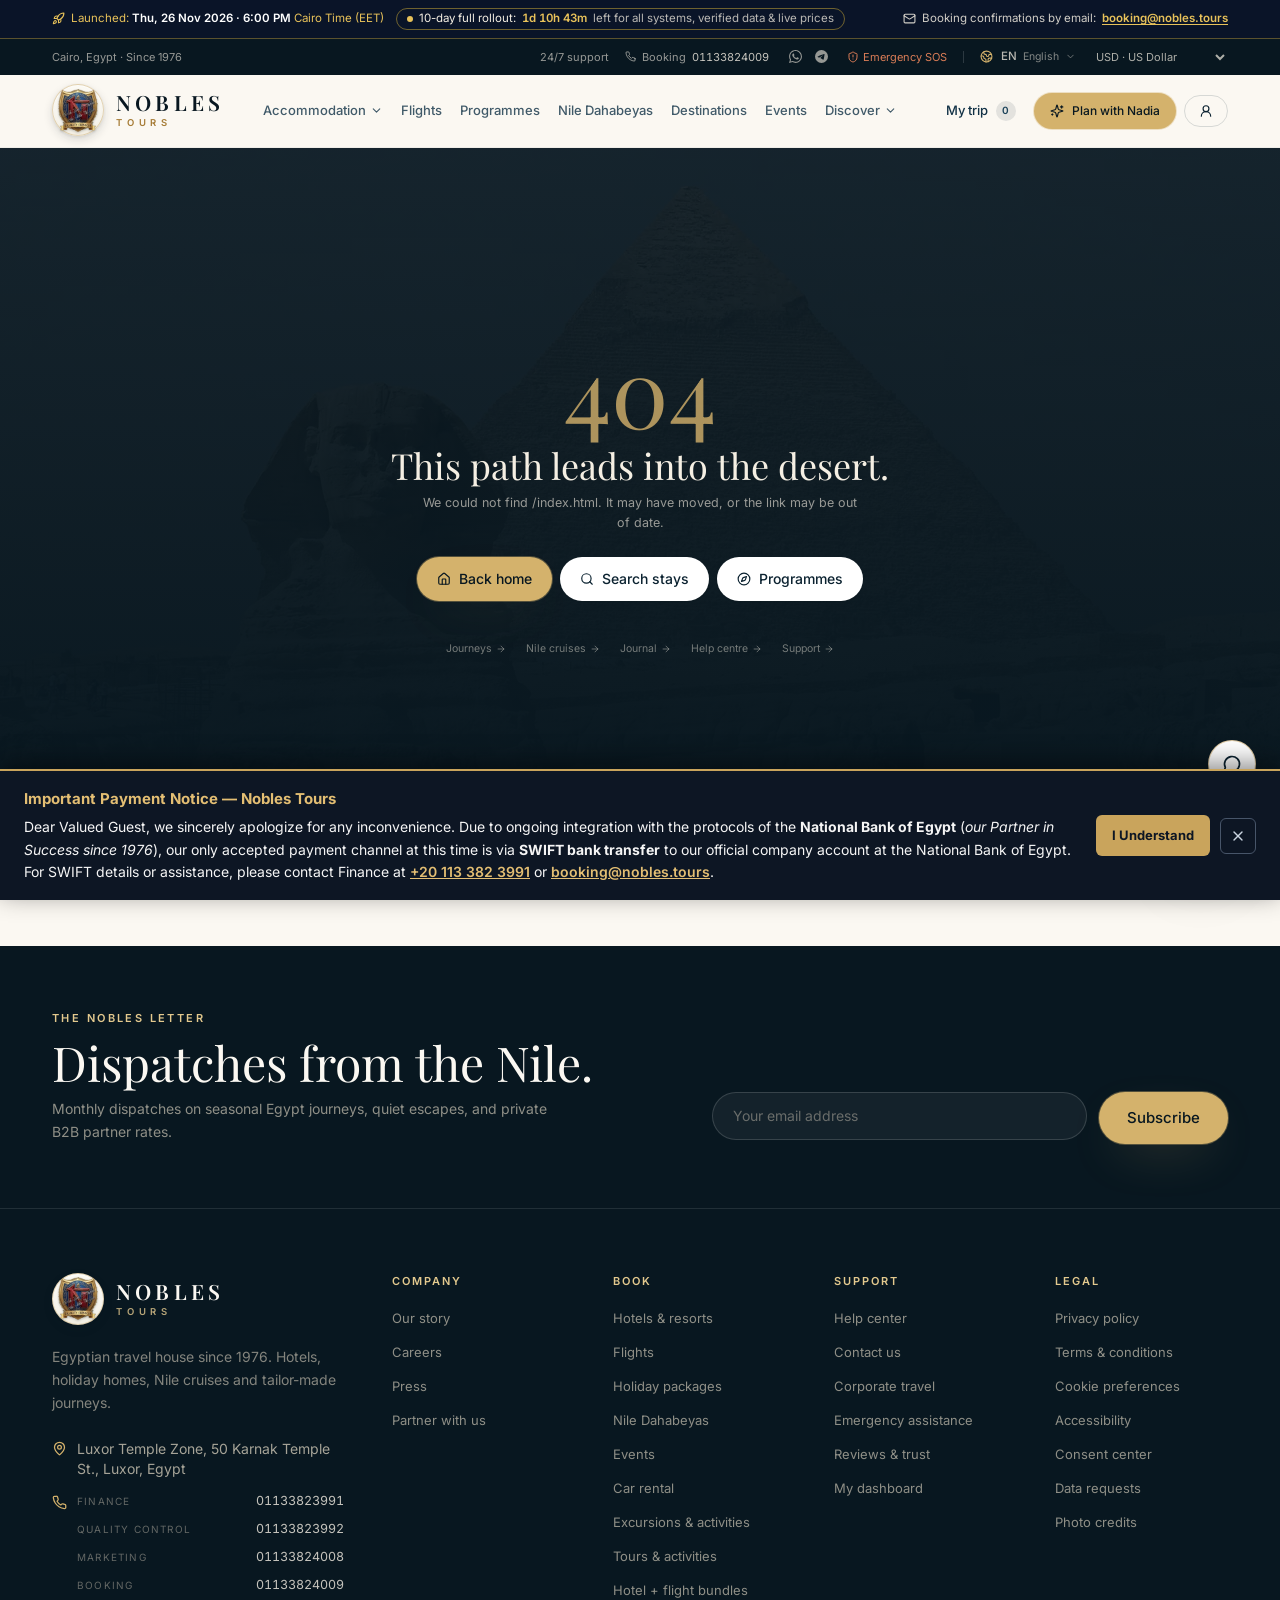
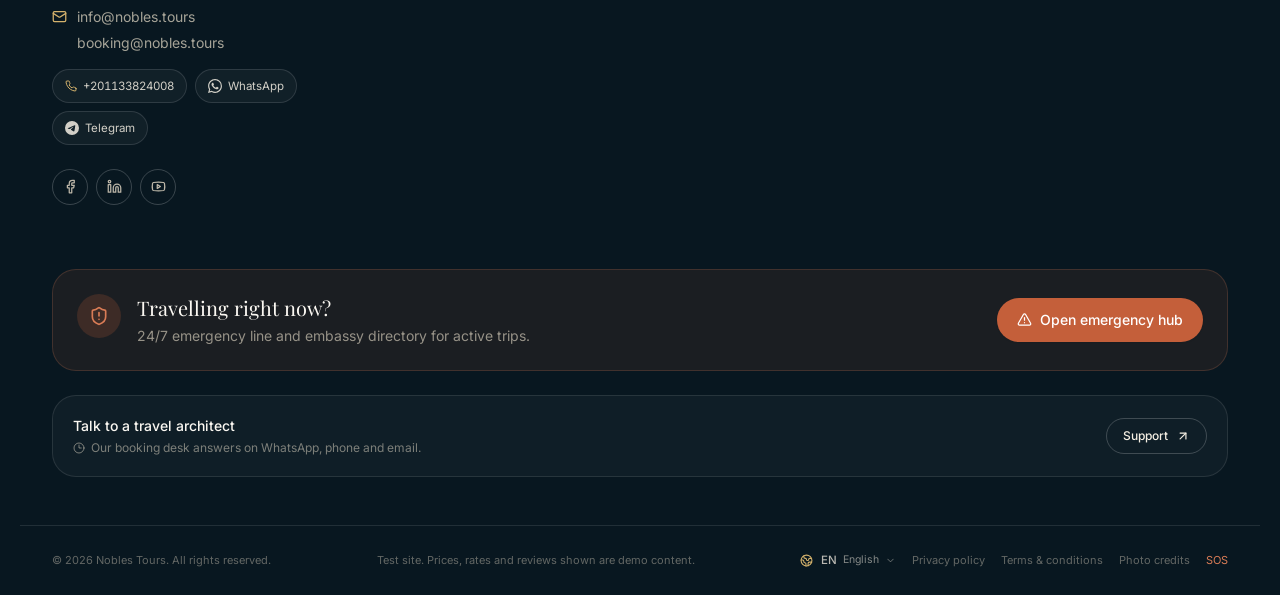
<file: index.html>
<!doctype html>
<html lang="en" dir="ltr">
  <head>
    <meta charset="UTF-8" />
    <link rel="icon" type="image/png" href="/testsite/favicon.png" />
    <link rel="apple-touch-icon" href="/testsite/apple-touch-icon.png" sizes="180x180" />
    <link
      rel="preload"
      as="image"
      href="/testsite/images/hero-nile-1280.webp"
      imagesrcset="/testsite/images/hero-nile-640.webp 640w, /testsite/images/hero-nile-1280.webp 1280w, /testsite/images/hero-nile.webp 1920w"
      imagesizes="100vw"
      media="(min-width: 1024px)"
      fetchpriority="high"
    />
    <meta name="robots" content="noindex, nofollow" />
    <meta property="og:type" content="website" />
    <meta property="og:site_name" content="Nobles Tours" />
    <meta property="og:title" content="Nobles Tours · Egypt journeys since 1976" />
    <meta property="og:description" content="Nile Dahabeyas, private Egypt journeys and tours across Africa, the Gulf and Asia. Celebrating our Golden Jubilee, 1976–2026." />
    <meta property="og:image" content="https://test.nobles.tours/testsite/images/nobles-shield-512.webp" />
    <meta name="twitter:card" content="summary" />
    <script type="application/ld+json">{"@context":"https://schema.org","@type":"TravelAgency","name":"Nobles Tours","foundingDate":"1976","url":"https://nobles.tours","logo":"https://nobles.tours/testsite/images/nobles-shield-512.webp","email":"booking@nobles.tours","telephone":"+201133824009","address":{"@type":"PostalAddress","streetAddress":"50 Karnak Temple St., Luxor Temple Zone","addressLocality":"Luxor","addressCountry":"EG"},"sameAs":["https://www.facebook.com/share/1A5iibW7qg/","https://www.linkedin.com/in/nobles-tours-874a01451/","https://www.youtube.com/channel/UCyKiiFPAzoR_S1sMORCVuYQ"]}</script>
    <meta name="viewport" content="width=device-width, initial-scale=1.0" />
    <meta name="theme-color" content="#0B2230" />
    <meta
      name="description"
      content="Nobles Tours is Egypt's AI-first travel portal. Hotels, flights, Nile cruises, excursions and tailor-made journeys since 1976."
    />
    <link rel="preconnect" href="https://fonts.googleapis.com" />
    <link rel="preconnect" href="https://fonts.gstatic.com" crossorigin />
    <link
      href="https://fonts.googleapis.com/css2?family=Inter:wght@300;400;500;600;700&family=Playfair+Display:ital,wght@0,400;0,500;0,600;0,700;1,400&family=Noto+Kufi+Arabic:wght@300;400;500;600;700&family=Amiri:ital,wght@0,400;0,700;1,400&family=Noto+Sans+SC:wght@300;400;500;600;700&family=Noto+Serif+SC:wght@400;500;600;700&display=swap"
      rel="stylesheet"
    />
    <title>Nobles Tours | Test site</title>
    <script type="module" crossorigin src="/assets/index-CzoPGaIV.js"></script>
    <link rel="modulepreload" crossorigin href="/assets/react-BtQ_OEjy.js">
    <link rel="modulepreload" crossorigin href="/assets/icons-CCh_7u87.js">
    <link rel="stylesheet" crossorigin href="/assets/index-DaC41IAF.css">
  </head>
  <body>
    <div id="root"></div>
  </body>
</html>
</file>
<file: assets/index-DaC41IAF.css>
*,:before,:after{--tw-border-spacing-x: 0;--tw-border-spacing-y: 0;--tw-translate-x: 0;--tw-translate-y: 0;--tw-rotate: 0;--tw-skew-x: 0;--tw-skew-y: 0;--tw-scale-x: 1;--tw-scale-y: 1;--tw-pan-x: ;--tw-pan-y: ;--tw-pinch-zoom: ;--tw-scroll-snap-strictness: proximity;--tw-gradient-from-position: ;--tw-gradient-via-position: ;--tw-gradient-to-position: ;--tw-ordinal: ;--tw-slashed-zero: ;--tw-numeric-figure: ;--tw-numeric-spacing: ;--tw-numeric-fraction: ;--tw-ring-inset: ;--tw-ring-offset-width: 0px;--tw-ring-offset-color: #fff;--tw-ring-color: rgb(59 130 246 / .5);--tw-ring-offset-shadow: 0 0 #0000;--tw-ring-shadow: 0 0 #0000;--tw-shadow: 0 0 #0000;--tw-shadow-colored: 0 0 #0000;--tw-blur: ;--tw-brightness: ;--tw-contrast: ;--tw-grayscale: ;--tw-hue-rotate: ;--tw-invert: ;--tw-saturate: ;--tw-sepia: ;--tw-drop-shadow: ;--tw-backdrop-blur: ;--tw-backdrop-brightness: ;--tw-backdrop-contrast: ;--tw-backdrop-grayscale: ;--tw-backdrop-hue-rotate: ;--tw-backdrop-invert: ;--tw-backdrop-opacity: ;--tw-backdrop-saturate: ;--tw-backdrop-sepia: ;--tw-contain-size: ;--tw-contain-layout: ;--tw-contain-paint: ;--tw-contain-style: }::backdrop{--tw-border-spacing-x: 0;--tw-border-spacing-y: 0;--tw-translate-x: 0;--tw-translate-y: 0;--tw-rotate: 0;--tw-skew-x: 0;--tw-skew-y: 0;--tw-scale-x: 1;--tw-scale-y: 1;--tw-pan-x: ;--tw-pan-y: ;--tw-pinch-zoom: ;--tw-scroll-snap-strictness: proximity;--tw-gradient-from-position: ;--tw-gradient-via-position: ;--tw-gradient-to-position: ;--tw-ordinal: ;--tw-slashed-zero: ;--tw-numeric-figure: ;--tw-numeric-spacing: ;--tw-numeric-fraction: ;--tw-ring-inset: ;--tw-ring-offset-width: 0px;--tw-ring-offset-color: #fff;--tw-ring-color: rgb(59 130 246 / .5);--tw-ring-offset-shadow: 0 0 #0000;--tw-ring-shadow: 0 0 #0000;--tw-shadow: 0 0 #0000;--tw-shadow-colored: 0 0 #0000;--tw-blur: ;--tw-brightness: ;--tw-contrast: ;--tw-grayscale: ;--tw-hue-rotate: ;--tw-invert: ;--tw-saturate: ;--tw-sepia: ;--tw-drop-shadow: ;--tw-backdrop-blur: ;--tw-backdrop-brightness: ;--tw-backdrop-contrast: ;--tw-backdrop-grayscale: ;--tw-backdrop-hue-rotate: ;--tw-backdrop-invert: ;--tw-backdrop-opacity: ;--tw-backdrop-saturate: ;--tw-backdrop-sepia: ;--tw-contain-size: ;--tw-contain-layout: ;--tw-contain-paint: ;--tw-contain-style: }*,:before,:after{box-sizing:border-box;border-width:0;border-style:solid;border-color:#e5e7eb}:before,:after{--tw-content: ""}html,:host{line-height:1.5;-webkit-text-size-adjust:100%;-moz-tab-size:4;-o-tab-size:4;tab-size:4;font-family:Inter,system-ui,-apple-system,Segoe UI,sans-serif;font-feature-settings:normal;font-variation-settings:normal;-webkit-tap-highlight-color:transparent}body{margin:0;line-height:inherit}hr{height:0;color:inherit;border-top-width:1px}abbr:where([title]){-webkit-text-decoration:underline dotted;text-decoration:underline dotted}h1,h2,h3,h4,h5,h6{font-size:inherit;font-weight:inherit}a{color:inherit;text-decoration:inherit}b,strong{font-weight:bolder}code,kbd,samp,pre{font-family:ui-monospace,SFMono-Regular,Menlo,Monaco,Consolas,Liberation Mono,Courier New,monospace;font-feature-settings:normal;font-variation-settings:normal;font-size:1em}small{font-size:80%}sub,sup{font-size:75%;line-height:0;position:relative;vertical-align:baseline}sub{bottom:-.25em}sup{top:-.5em}table{text-indent:0;border-color:inherit;border-collapse:collapse}button,input,optgroup,select,textarea{font-family:inherit;font-feature-settings:inherit;font-variation-settings:inherit;font-size:100%;font-weight:inherit;line-height:inherit;letter-spacing:inherit;color:inherit;margin:0;padding:0}button,select{text-transform:none}button,input:where([type=button]),input:where([type=reset]),input:where([type=submit]){-webkit-appearance:button;background-color:transparent;background-image:none}:-moz-focusring{outline:auto}:-moz-ui-invalid{box-shadow:none}progress{vertical-align:baseline}::-webkit-inner-spin-button,::-webkit-outer-spin-button{height:auto}[type=search]{-webkit-appearance:textfield;outline-offset:-2px}::-webkit-search-decoration{-webkit-appearance:none}::-webkit-file-upload-button{-webkit-appearance:button;font:inherit}summary{display:list-item}blockquote,dl,dd,h1,h2,h3,h4,h5,h6,hr,figure,p,pre{margin:0}fieldset{margin:0;padding:0}legend{padding:0}ol,ul,menu{list-style:none;margin:0;padding:0}dialog{padding:0}textarea{resize:vertical}input::-moz-placeholder,textarea::-moz-placeholder{opacity:1;color:#9ca3af}input::placeholder,textarea::placeholder{opacity:1;color:#9ca3af}button,[role=button]{cursor:pointer}:disabled{cursor:default}img,svg,video,canvas,audio,iframe,embed,object{display:block;vertical-align:middle}img,video{max-width:100%;height:auto}[hidden]:where(:not([hidden=until-found])){display:none}html{scroll-behavior:smooth;-webkit-text-size-adjust:100%}body{--tw-bg-opacity: 1;background-color:rgb(251 248 242 / var(--tw-bg-opacity, 1));font-family:Inter,system-ui,-apple-system,Segoe UI,sans-serif;--tw-text-opacity: 1;color:rgb(11 34 48 / var(--tw-text-opacity, 1));-webkit-font-smoothing:antialiased;-moz-osx-font-smoothing:grayscale;text-rendering:optimizeLegibility}[dir=rtl] body{font-family:Noto Kufi Arabic,Tahoma,sans-serif}[dir=rtl] *{letter-spacing:0!important}[dir=rtl] .font-display{font-family:Amiri,Noto Kufi Arabic,serif}html[lang=zh] body{font-family:Inter,Noto Sans SC,system-ui,-apple-system,Segoe UI,sans-serif;line-height:1.75}html[lang=zh] .font-display{font-family:"Noto Serif SC",Songti SC,Playfair Display,serif;line-height:1.28}html[lang=ru] .font-display{font-family:Playfair Display,Georgia,serif}::-moz-selection{background-color:#e3c98e99;--tw-text-opacity: 1;color:rgb(8 23 32 / var(--tw-text-opacity, 1))}::selection{background-color:#e3c98e99;--tw-text-opacity: 1;color:rgb(8 23 32 / var(--tw-text-opacity, 1))}:focus-visible{outline:2px solid transparent;outline-offset:2px;--tw-ring-offset-shadow: var(--tw-ring-inset) 0 0 0 var(--tw-ring-offset-width) var(--tw-ring-offset-color);--tw-ring-shadow: var(--tw-ring-inset) 0 0 0 calc(2px + var(--tw-ring-offset-width)) var(--tw-ring-color);box-shadow:var(--tw-ring-offset-shadow),var(--tw-ring-shadow),var(--tw-shadow, 0 0 #0000);--tw-ring-color: rgb(195 154 78 / .7);--tw-ring-offset-width: 2px;--tw-ring-offset-color: #FBF8F2}h1,h2,h3{text-wrap:balance}input,select,textarea,button{font:inherit}.\!container{width:100%!important}.container{width:100%}@media(min-width:640px){.\!container{max-width:640px!important}.container{max-width:640px}}@media(min-width:768px){.\!container{max-width:768px!important}.container{max-width:768px}}@media(min-width:1024px){.\!container{max-width:1024px!important}.container{max-width:1024px}}@media(min-width:1280px){.\!container{max-width:1280px!important}.container{max-width:1280px}}@media(min-width:1536px){.\!container{max-width:1536px!important}.container{max-width:1536px}}.container-x{margin-left:auto;margin-right:auto;width:100%;max-width:1240px;padding-left:1rem;padding-right:1rem}@media(min-width:640px){.container-x{padding-left:2rem;padding-right:2rem}}.glass{border-width:1px;border-color:#fff6;background-color:#ffffffbf;--tw-shadow: 0 2px 8px rgba(11, 34, 48, .06), 0 24px 48px -32px rgba(11, 34, 48, .25);--tw-shadow-colored: 0 2px 8px var(--tw-shadow-color), 0 24px 48px -32px var(--tw-shadow-color);box-shadow:var(--tw-ring-offset-shadow, 0 0 #0000),var(--tw-ring-shadow, 0 0 #0000),var(--tw-shadow);--tw-backdrop-blur: blur(24px);-webkit-backdrop-filter:var(--tw-backdrop-blur) var(--tw-backdrop-brightness) var(--tw-backdrop-contrast) var(--tw-backdrop-grayscale) var(--tw-backdrop-hue-rotate) var(--tw-backdrop-invert) var(--tw-backdrop-opacity) var(--tw-backdrop-saturate) var(--tw-backdrop-sepia);backdrop-filter:var(--tw-backdrop-blur) var(--tw-backdrop-brightness) var(--tw-backdrop-contrast) var(--tw-backdrop-grayscale) var(--tw-backdrop-hue-rotate) var(--tw-backdrop-invert) var(--tw-backdrop-opacity) var(--tw-backdrop-saturate) var(--tw-backdrop-sepia)}.glass-dark{border-width:1px;border-color:#ffffff1f;background-color:#0817208c;--tw-backdrop-blur: blur(24px);-webkit-backdrop-filter:var(--tw-backdrop-blur) var(--tw-backdrop-brightness) var(--tw-backdrop-contrast) var(--tw-backdrop-grayscale) var(--tw-backdrop-hue-rotate) var(--tw-backdrop-invert) var(--tw-backdrop-opacity) var(--tw-backdrop-saturate) var(--tw-backdrop-sepia);backdrop-filter:var(--tw-backdrop-blur) var(--tw-backdrop-brightness) var(--tw-backdrop-contrast) var(--tw-backdrop-grayscale) var(--tw-backdrop-hue-rotate) var(--tw-backdrop-invert) var(--tw-backdrop-opacity) var(--tw-backdrop-saturate) var(--tw-backdrop-sepia)}.eyebrow{font-size:11px;font-weight:600;text-transform:uppercase;letter-spacing:.22em;--tw-text-opacity: 1;color:rgb(166 124 54 / var(--tw-text-opacity, 1))}.eyebrow-light{font-size:11px;font-weight:600;text-transform:uppercase;letter-spacing:.22em;--tw-text-opacity: 1;color:rgb(227 201 142 / var(--tw-text-opacity, 1))}[dir=rtl] .h-section{font-family:Amiri,Noto Kufi Arabic,serif}html[lang=zh] .h-section{font-family:"Noto Serif SC",Songti SC,Playfair Display,serif;line-height:1.28}html[lang=ru] .h-section{font-family:Playfair Display,Georgia,serif}.h-section{font-family:Playfair Display,Georgia,serif;font-size:1.875rem;line-height:2.25rem;font-weight:500;line-height:1.12;letter-spacing:-.025em;--tw-text-opacity: 1;color:rgb(8 23 32 / var(--tw-text-opacity, 1))}@media(min-width:640px){.h-section{font-size:2.6rem}}.card-hover{transition-property:all;transition-timing-function:cubic-bezier(.4,0,.2,1);transition-duration:.3s}.card-hover:hover{--tw-translate-y: -.125rem;transform:translate(var(--tw-translate-x),var(--tw-translate-y)) rotate(var(--tw-rotate)) skew(var(--tw-skew-x)) skewY(var(--tw-skew-y)) scaleX(var(--tw-scale-x)) scaleY(var(--tw-scale-y));--tw-shadow: 0 20px 60px -24px rgba(8, 23, 32, .28);--tw-shadow-colored: 0 20px 60px -24px var(--tw-shadow-color);box-shadow:var(--tw-ring-offset-shadow, 0 0 #0000),var(--tw-ring-shadow, 0 0 #0000),var(--tw-shadow)}.\!input{width:100%;border-radius:1rem;border-width:1px;border-color:#0b223026;--tw-bg-opacity: 1;background-color:rgb(255 255 255 / var(--tw-bg-opacity, 1));padding:.75rem 1rem;font-size:.875rem;line-height:1.25rem;--tw-text-opacity: 1;color:rgb(11 34 48 / var(--tw-text-opacity, 1));--tw-shadow: 0 1px 2px 0 rgb(0 0 0 / .05);--tw-shadow-colored: 0 1px 2px 0 var(--tw-shadow-color);box-shadow:var(--tw-ring-offset-shadow, 0 0 #0000),var(--tw-ring-shadow, 0 0 #0000),var(--tw-shadow);outline:2px solid transparent;outline-offset:2px;transition-property:color,background-color,border-color,text-decoration-color,fill,stroke,opacity,box-shadow,transform,filter,backdrop-filter;transition-timing-function:cubic-bezier(.4,0,.2,1);transition-duration:.15s}.\!input::-moz-placeholder{color:#1b425966}.\!input::placeholder{color:#1b425966}.\!input:focus{--tw-border-opacity: 1;border-color:rgb(195 154 78 / var(--tw-border-opacity, 1));--tw-ring-offset-shadow: var(--tw-ring-inset) 0 0 0 var(--tw-ring-offset-width) var(--tw-ring-offset-color);--tw-ring-shadow: var(--tw-ring-inset) 0 0 0 calc(2px + var(--tw-ring-offset-width)) var(--tw-ring-color);box-shadow:var(--tw-ring-offset-shadow),var(--tw-ring-shadow),var(--tw-shadow, 0 0 #0000);--tw-ring-color: rgb(212 178 108 / .25)}.input{width:100%;border-radius:1rem;border-width:1px;border-color:#0b223026;--tw-bg-opacity: 1;background-color:rgb(255 255 255 / var(--tw-bg-opacity, 1));padding:.75rem 1rem;font-size:.875rem;line-height:1.25rem;--tw-text-opacity: 1;color:rgb(11 34 48 / var(--tw-text-opacity, 1));--tw-shadow: 0 1px 2px 0 rgb(0 0 0 / .05);--tw-shadow-colored: 0 1px 2px 0 var(--tw-shadow-color);box-shadow:var(--tw-ring-offset-shadow, 0 0 #0000),var(--tw-ring-shadow, 0 0 #0000),var(--tw-shadow);outline:2px solid transparent;outline-offset:2px;transition-property:color,background-color,border-color,text-decoration-color,fill,stroke,opacity,box-shadow,transform,filter,backdrop-filter;transition-timing-function:cubic-bezier(.4,0,.2,1);transition-duration:.15s}.input::-moz-placeholder{color:#1b425966}.input::placeholder{color:#1b425966}.input:focus{--tw-border-opacity: 1;border-color:rgb(195 154 78 / var(--tw-border-opacity, 1));--tw-ring-offset-shadow: var(--tw-ring-inset) 0 0 0 var(--tw-ring-offset-width) var(--tw-ring-offset-color);--tw-ring-shadow: var(--tw-ring-inset) 0 0 0 calc(2px + var(--tw-ring-offset-width)) var(--tw-ring-color);box-shadow:var(--tw-ring-offset-shadow),var(--tw-ring-shadow),var(--tw-shadow, 0 0 #0000);--tw-ring-color: rgb(212 178 108 / .25)}.field-input{height:3rem;width:100%;border-radius:1rem;border-width:1px;border-color:#0b22301f;--tw-bg-opacity: 1;background-color:rgb(251 248 242 / var(--tw-bg-opacity, 1));padding-left:.875rem;padding-right:.875rem;font-size:.875rem;line-height:1.25rem;--tw-text-opacity: 1;color:rgb(11 34 48 / var(--tw-text-opacity, 1));outline:2px solid transparent;outline-offset:2px;transition-property:color,background-color,border-color,text-decoration-color,fill,stroke,opacity,box-shadow,transform,filter,backdrop-filter;transition-timing-function:cubic-bezier(.4,0,.2,1);transition-duration:.15s}.field-input:focus{--tw-border-opacity: 1;border-color:rgb(195 154 78 / var(--tw-border-opacity, 1));--tw-bg-opacity: 1;background-color:rgb(255 255 255 / var(--tw-bg-opacity, 1));--tw-ring-offset-shadow: var(--tw-ring-inset) 0 0 0 var(--tw-ring-offset-width) var(--tw-ring-offset-color);--tw-ring-shadow: var(--tw-ring-inset) 0 0 0 calc(2px + var(--tw-ring-offset-width)) var(--tw-ring-color);box-shadow:var(--tw-ring-offset-shadow),var(--tw-ring-shadow),var(--tw-shadow, 0 0 #0000);--tw-ring-color: rgb(212 178 108 / .25)}.label{margin-bottom:.375rem;display:block;font-size:11px;font-weight:600;text-transform:uppercase;letter-spacing:.14em;color:#1b425999}.chip{display:inline-flex;align-items:center;gap:.375rem;border-radius:9999px;border-width:1px;border-color:#0b22301f;--tw-bg-opacity: 1;background-color:rgb(255 255 255 / var(--tw-bg-opacity, 1));padding:.375rem .875rem;font-size:.75rem;line-height:1rem;font-weight:500;--tw-text-opacity: 1;color:rgb(18 50 70 / var(--tw-text-opacity, 1));transition-property:color,background-color,border-color,text-decoration-color,fill,stroke,opacity,box-shadow,transform,filter,backdrop-filter;transition-timing-function:cubic-bezier(.4,0,.2,1);transition-duration:.15s}.chip:hover{border-color:#c39a4e99;background-color:#e3c98e1a}.chip-active{--tw-border-opacity: 1;border-color:rgb(11 34 48 / var(--tw-border-opacity, 1));--tw-bg-opacity: 1;background-color:rgb(11 34 48 / var(--tw-bg-opacity, 1));--tw-text-opacity: 1;color:rgb(251 248 242 / var(--tw-text-opacity, 1))}.chip-active:hover{--tw-border-opacity: 1;border-color:rgb(11 34 48 / var(--tw-border-opacity, 1));--tw-bg-opacity: 1;background-color:rgb(11 34 48 / var(--tw-bg-opacity, 1))}.pill-badge{display:inline-flex;align-items:center;gap:.25rem;border-radius:9999px;padding:.25rem .625rem;font-size:11px;font-weight:600}.no-scrollbar::-webkit-scrollbar{display:none}.no-scrollbar{-ms-overflow-style:none;scrollbar-width:none}.qr-pattern{background-image:repeating-conic-gradient(from 0deg,#0b2230 0% 25%,transparent 0% 50%);background-size:14px 14px}.range-gold{accent-color:#c39a4e}.sr-only{position:absolute;width:1px;height:1px;padding:0;margin:-1px;overflow:hidden;clip:rect(0,0,0,0);white-space:nowrap;border-width:0}.pointer-events-none{pointer-events:none}.pointer-events-auto{pointer-events:auto}.\!visible{visibility:visible!important}.visible{visibility:visible}.invisible{visibility:hidden}.static{position:static}.fixed{position:fixed}.absolute{position:absolute}.relative{position:relative}.sticky{position:sticky}.-inset-6{top:-1.5rem;right:-1.5rem;bottom:-1.5rem;left:-1.5rem}.inset-0{top:0;right:0;bottom:0;left:0}.inset-3{top:.75rem;right:.75rem;bottom:.75rem;left:.75rem}.inset-x-0{left:0;right:0}.inset-x-10{left:2.5rem;right:2.5rem}.inset-x-2{left:.5rem;right:.5rem}.inset-x-3{left:.75rem;right:.75rem}.inset-x-4{left:1rem;right:1rem}.inset-x-6{left:1.5rem;right:1.5rem}.inset-y-0{top:0;bottom:0}.-bottom-20{bottom:-5rem}.-end-0\.5{inset-inline-end:-.125rem}.-end-10{inset-inline-end:-2.5rem}.-end-16{inset-inline-end:-4rem}.-end-2\.5{inset-inline-end:-.625rem}.-end-20{inset-inline-end:-5rem}.-end-24{inset-inline-end:-6rem}.-end-6{inset-inline-end:-1.5rem}.-end-8{inset-inline-end:-2rem}.-left-1\/3{left:-33.333333%}.-start-\[31px\]{inset-inline-start:-31px}.-start-\[5px\]{inset-inline-start:-5px}.-top-0\.5{top:-.125rem}.-top-10{top:-2.5rem}.-top-12{top:-3rem}.-top-16{top:-4rem}.-top-24{top:-6rem}.-top-28{top:-7rem}.-top-4{top:-1rem}.-top-8{top:-2rem}.bottom-0{bottom:0}.bottom-1\/2{bottom:50%}.bottom-10{bottom:2.5rem}.bottom-2{bottom:.5rem}.bottom-2\.5{bottom:.625rem}.bottom-24{bottom:6rem}.bottom-3{bottom:.75rem}.bottom-3\.5{bottom:.875rem}.bottom-4{bottom:1rem}.bottom-5{bottom:1.25rem}.bottom-6{bottom:1.5rem}.end-0{inset-inline-end:0px}.end-2{inset-inline-end:.5rem}.end-2\.5{inset-inline-end:.625rem}.end-3{inset-inline-end:.75rem}.end-4{inset-inline-end:1rem}.end-5{inset-inline-end:1.25rem}.end-6{inset-inline-end:1.5rem}.left-1\/2{left:50%}.start-0{inset-inline-start:0px}.start-0\.5{inset-inline-start:.125rem}.start-1\/2{inset-inline-start:50%}.start-1\/3{inset-inline-start:33.333333%}.start-2{inset-inline-start:.5rem}.start-2\.5{inset-inline-start:.625rem}.start-3{inset-inline-start:.75rem}.start-3\.5{inset-inline-start:.875rem}.start-4{inset-inline-start:1rem}.start-5{inset-inline-start:1.25rem}.start-6{inset-inline-start:1.5rem}.start-\[18px\]{inset-inline-start:18px}.start-\[22px\]{inset-inline-start:22px}.top-0{top:0}.top-0\.5{top:.125rem}.top-1{top:.25rem}.top-1\.5{top:.375rem}.top-1\/2{top:50%}.top-2{top:.5rem}.top-3{top:.75rem}.top-4{top:1rem}.top-\[72px\]{top:72px}.top-\[calc\(100\%\+6px\)\]{top:calc(100% + 6px)}.top-full{top:100%}.isolate{isolation:isolate}.-z-10{z-index:-10}.z-10{z-index:10}.z-20{z-index:20}.z-30{z-index:30}.z-40{z-index:40}.z-50{z-index:50}.z-\[55\]{z-index:55}.z-\[60\]{z-index:60}.z-\[70\]{z-index:70}.z-\[80\]{z-index:80}.z-\[85\]{z-index:85}.z-\[86\]{z-index:86}.z-\[88\]{z-index:88}.z-\[90\]{z-index:90}.z-\[95\]{z-index:95}.order-1{order:1}.order-2{order:2}.col-span-2{grid-column:span 2 / span 2}.col-span-full{grid-column:1 / -1}.row-span-2{grid-row:span 2 / span 2}.-mx-1{margin-left:-.25rem;margin-right:-.25rem}.-mx-4{margin-left:-1rem;margin-right:-1rem}.-mx-5{margin-left:-1.25rem;margin-right:-1.25rem}.mx-0\.5{margin-left:.125rem;margin-right:.125rem}.mx-1{margin-left:.25rem;margin-right:.25rem}.mx-3{margin-left:.75rem;margin-right:.75rem}.mx-\[0\.55em\]{margin-left:.55em;margin-right:.55em}.mx-auto{margin-left:auto;margin-right:auto}.my-1{margin-top:.25rem;margin-bottom:.25rem}.my-1\.5{margin-top:.375rem;margin-bottom:.375rem}.my-4{margin-top:1rem;margin-bottom:1rem}.my-8{margin-top:2rem;margin-bottom:2rem}.my-auto{margin-top:auto;margin-bottom:auto}.\!mb-1{margin-bottom:.25rem!important}.\!mb-1\.5{margin-bottom:.375rem!important}.-mb-px{margin-bottom:-1px}.-mt-10{margin-top:-2.5rem}.-mt-24{margin-top:-6rem}.-mt-3{margin-top:-.75rem}.-mt-8{margin-top:-2rem}.mb-0\.5{margin-bottom:.125rem}.mb-1{margin-bottom:.25rem}.mb-1\.5{margin-bottom:.375rem}.mb-2{margin-bottom:.5rem}.mb-3{margin-bottom:.75rem}.mb-4{margin-bottom:1rem}.mb-5{margin-bottom:1.25rem}.mb-6{margin-bottom:1.5rem}.mb-7{margin-bottom:1.75rem}.mb-8{margin-bottom:2rem}.mb-auto{margin-bottom:auto}.me-1{margin-inline-end:.25rem}.me-2{margin-inline-end:.5rem}.mr-1\.5{margin-right:.375rem}.ms-0\.5{margin-inline-start:.125rem}.ms-1{margin-inline-start:.25rem}.ms-1\.5{margin-inline-start:.375rem}.ms-2{margin-inline-start:.5rem}.ms-8{margin-inline-start:2rem}.ms-auto{margin-inline-start:auto}.mt-0\.5{margin-top:.125rem}.mt-1{margin-top:.25rem}.mt-1\.5{margin-top:.375rem}.mt-10{margin-top:2.5rem}.mt-12{margin-top:3rem}.mt-14{margin-top:3.5rem}.mt-16{margin-top:4rem}.mt-2{margin-top:.5rem}.mt-2\.5{margin-top:.625rem}.mt-24{margin-top:6rem}.mt-3{margin-top:.75rem}.mt-4{margin-top:1rem}.mt-5{margin-top:1.25rem}.mt-6{margin-top:1.5rem}.mt-7{margin-top:1.75rem}.mt-8{margin-top:2rem}.mt-\[5px\]{margin-top:5px}.mt-auto{margin-top:auto}.line-clamp-1{overflow:hidden;display:-webkit-box;-webkit-box-orient:vertical;-webkit-line-clamp:1}.line-clamp-2{overflow:hidden;display:-webkit-box;-webkit-box-orient:vertical;-webkit-line-clamp:2}.line-clamp-3{overflow:hidden;display:-webkit-box;-webkit-box-orient:vertical;-webkit-line-clamp:3}.block{display:block}.inline-block{display:inline-block}.inline{display:inline}.flex{display:flex}.inline-flex{display:inline-flex}.\!table{display:table!important}.table{display:table}.grid{display:grid}.contents{display:contents}.hidden{display:none}.aspect-\[16\/10\]{aspect-ratio:16/10}.aspect-\[4\/3\]{aspect-ratio:4/3}.aspect-video{aspect-ratio:16 / 9}.\!h-10{height:2.5rem!important}.\!h-7{height:1.75rem!important}.\!h-8{height:2rem!important}.\!h-9{height:2.25rem!important}.h-1{height:.25rem}.h-1\.5{height:.375rem}.h-10{height:2.5rem}.h-11{height:2.75rem}.h-12{height:3rem}.h-14{height:3.5rem}.h-16{height:4rem}.h-2{height:.5rem}.h-2\.5{height:.625rem}.h-20{height:5rem}.h-24{height:6rem}.h-28{height:7rem}.h-3{height:.75rem}.h-3\.5{height:.875rem}.h-32{height:8rem}.h-36{height:9rem}.h-4{height:1rem}.h-40{height:10rem}.h-44{height:11rem}.h-48{height:12rem}.h-5{height:1.25rem}.h-52{height:13rem}.h-56{height:14rem}.h-6{height:1.5rem}.h-64{height:16rem}.h-7{height:1.75rem}.h-72{height:18rem}.h-8{height:2rem}.h-80{height:20rem}.h-9{height:2.25rem}.h-\[136px\]{height:136px}.h-\[13px\]{height:13px}.h-\[14px\]{height:14px}.h-\[18px\]{height:18px}.h-\[21px\]{height:21px}.h-\[26px\]{height:26px}.h-\[2px\]{height:2px}.h-\[3\.25rem\]{height:3.25rem}.h-\[36px\]{height:36px}.h-\[42px\]{height:42px}.h-\[44px\]{height:44px}.h-\[46vh\]{height:46vh}.h-\[520px\]{height:520px}.h-\[84px\]{height:84px}.h-\[min\(82vh\,660px\)\]{height:min(82vh,660px)}.h-auto{height:auto}.h-full{height:100%}.h-px{height:1px}.max-h-32{max-height:8rem}.max-h-40{max-height:10rem}.max-h-56{max-height:14rem}.max-h-64{max-height:16rem}.max-h-72{max-height:18rem}.max-h-\[330px\]{max-height:330px}.max-h-\[420px\]{max-height:420px}.max-h-\[520px\]{max-height:520px}.max-h-\[88dvh\]{max-height:88dvh}.max-h-\[92dvh\]{max-height:92dvh}.max-h-\[92vh\]{max-height:92vh}.max-h-\[94dvh\]{max-height:94dvh}.max-h-\[calc\(100dvh-9rem\)\]{max-height:calc(100dvh - 9rem)}.max-h-full{max-height:100%}.min-h-0{min-height:0px}.min-h-11{min-height:2.75rem}.min-h-12{min-height:3rem}.min-h-\[190px\]{min-height:190px}.min-h-\[220px\]{min-height:220px}.min-h-\[260px\]{min-height:260px}.min-h-\[280px\]{min-height:280px}.min-h-\[320px\]{min-height:320px}.min-h-\[420px\]{min-height:420px}.min-h-\[50vh\]{min-height:50vh}.min-h-\[52px\]{min-height:52px}.min-h-\[60vh\]{min-height:60vh}.min-h-\[620px\]{min-height:620px}.min-h-\[64px\]{min-height:64px}.min-h-\[65vh\]{min-height:65vh}.min-h-\[70vh\]{min-height:70vh}.min-h-\[75vh\]{min-height:75vh}.min-h-\[78vh\]{min-height:78vh}.min-h-\[96px\]{min-height:96px}.min-h-\[calc\(100vh-64px\)\]{min-height:calc(100vh - 64px)}.min-h-\[calc\(100vh-80px\)\]{min-height:calc(100vh - 80px)}.min-h-screen{min-height:100vh}.\!w-20{width:5rem!important}.w-1{width:.25rem}.w-1\.5{width:.375rem}.w-1\/4{width:25%}.w-10{width:2.5rem}.w-11{width:2.75rem}.w-12{width:3rem}.w-14{width:3.5rem}.w-16{width:4rem}.w-2{width:.5rem}.w-2\.5{width:.625rem}.w-20{width:5rem}.w-24{width:6rem}.w-28{width:7rem}.w-3{width:.75rem}.w-3\.5{width:.875rem}.w-32{width:8rem}.w-36{width:9rem}.w-4{width:1rem}.w-40{width:10rem}.w-48{width:12rem}.w-5{width:1.25rem}.w-52{width:13rem}.w-56{width:14rem}.w-6{width:1.5rem}.w-60{width:15rem}.w-64{width:16rem}.w-7{width:1.75rem}.w-72{width:18rem}.w-8{width:2rem}.w-9{width:2.25rem}.w-\[104px\]{width:104px}.w-\[13px\]{width:13px}.w-\[18px\]{width:18px}.w-\[26px\]{width:26px}.w-\[2px\]{width:2px}.w-\[340px\]{width:340px}.w-\[44px\]{width:44px}.w-\[520px\]{width:520px}.w-\[min\(19rem\,calc\(100vw-2rem\)\)\]{width:min(19rem,calc(100vw - 2rem))}.w-auto{width:auto}.w-fit{width:-moz-fit-content;width:fit-content}.w-full{width:100%}.w-max{width:-moz-max-content;width:max-content}.w-px{width:1px}.min-w-0{min-width:0px}.min-w-4{min-width:1rem}.min-w-5{min-width:1.25rem}.min-w-\[220px\]{min-width:220px}.min-w-\[480px\]{min-width:480px}.min-w-\[560px\]{min-width:560px}.min-w-\[640px\]{min-width:640px}.min-w-\[860px\]{min-width:860px}.max-w-2xl{max-width:42rem}.max-w-3xl{max-width:48rem}.max-w-4xl{max-width:56rem}.max-w-5xl{max-width:64rem}.max-w-\[1100px\]{max-width:1100px}.max-w-\[1240px\]{max-width:1240px}.max-w-\[1400px\]{max-width:1400px}.max-w-\[220px\]{max-width:220px}.max-w-\[420px\]{max-width:420px}.max-w-\[55\%\]{max-width:55%}.max-w-\[60\%\]{max-width:60%}.max-w-\[70\%\]{max-width:70%}.max-w-\[85\%\]{max-width:85%}.max-w-\[90\%\]{max-width:90%}.max-w-\[92\%\]{max-width:92%}.max-w-\[calc\(100vw-1\.5rem\)\]{max-width:calc(100vw - 1.5rem)}.max-w-full{max-width:100%}.max-w-lg{max-width:32rem}.max-w-md{max-width:28rem}.max-w-sm{max-width:24rem}.max-w-xl{max-width:36rem}.max-w-xs{max-width:20rem}.flex-1{flex:1 1 0%}.shrink{flex-shrink:1}.shrink-0{flex-shrink:0}.border-collapse{border-collapse:collapse}.-translate-x-1\/2{--tw-translate-x: -50%;transform:translate(var(--tw-translate-x),var(--tw-translate-y)) rotate(var(--tw-rotate)) skew(var(--tw-skew-x)) skewY(var(--tw-skew-y)) scaleX(var(--tw-scale-x)) scaleY(var(--tw-scale-y))}.-translate-y-1\/2{--tw-translate-y: -50%;transform:translate(var(--tw-translate-x),var(--tw-translate-y)) rotate(var(--tw-rotate)) skew(var(--tw-skew-x)) skewY(var(--tw-skew-y)) scaleX(var(--tw-scale-x)) scaleY(var(--tw-scale-y))}.translate-y-0{--tw-translate-y: 0px;transform:translate(var(--tw-translate-x),var(--tw-translate-y)) rotate(var(--tw-rotate)) skew(var(--tw-skew-x)) skewY(var(--tw-skew-y)) scaleX(var(--tw-scale-x)) scaleY(var(--tw-scale-y))}.translate-y-1{--tw-translate-y: .25rem;transform:translate(var(--tw-translate-x),var(--tw-translate-y)) rotate(var(--tw-rotate)) skew(var(--tw-skew-x)) skewY(var(--tw-skew-y)) scaleX(var(--tw-scale-x)) scaleY(var(--tw-scale-y))}.translate-y-1\/2{--tw-translate-y: 50%;transform:translate(var(--tw-translate-x),var(--tw-translate-y)) rotate(var(--tw-rotate)) skew(var(--tw-skew-x)) skewY(var(--tw-skew-y)) scaleX(var(--tw-scale-x)) scaleY(var(--tw-scale-y))}.translate-y-3{--tw-translate-y: .75rem;transform:translate(var(--tw-translate-x),var(--tw-translate-y)) rotate(var(--tw-rotate)) skew(var(--tw-skew-x)) skewY(var(--tw-skew-y)) scaleX(var(--tw-scale-x)) scaleY(var(--tw-scale-y))}.translate-y-4{--tw-translate-y: 1rem;transform:translate(var(--tw-translate-x),var(--tw-translate-y)) rotate(var(--tw-rotate)) skew(var(--tw-skew-x)) skewY(var(--tw-skew-y)) scaleX(var(--tw-scale-x)) scaleY(var(--tw-scale-y))}.translate-y-\[-0\.08em\]{--tw-translate-y: -.08em;transform:translate(var(--tw-translate-x),var(--tw-translate-y)) rotate(var(--tw-rotate)) skew(var(--tw-skew-x)) skewY(var(--tw-skew-y)) scaleX(var(--tw-scale-x)) scaleY(var(--tw-scale-y))}.-rotate-45{--tw-rotate: -45deg;transform:translate(var(--tw-translate-x),var(--tw-translate-y)) rotate(var(--tw-rotate)) skew(var(--tw-skew-x)) skewY(var(--tw-skew-y)) scaleX(var(--tw-scale-x)) scaleY(var(--tw-scale-y))}.rotate-180{--tw-rotate: 180deg;transform:translate(var(--tw-translate-x),var(--tw-translate-y)) rotate(var(--tw-rotate)) skew(var(--tw-skew-x)) skewY(var(--tw-skew-y)) scaleX(var(--tw-scale-x)) scaleY(var(--tw-scale-y))}.rotate-45{--tw-rotate: 45deg;transform:translate(var(--tw-translate-x),var(--tw-translate-y)) rotate(var(--tw-rotate)) skew(var(--tw-skew-x)) skewY(var(--tw-skew-y)) scaleX(var(--tw-scale-x)) scaleY(var(--tw-scale-y))}.skew-x-\[-20deg\]{--tw-skew-x: -20deg;transform:translate(var(--tw-translate-x),var(--tw-translate-y)) rotate(var(--tw-rotate)) skew(var(--tw-skew-x)) skewY(var(--tw-skew-y)) scaleX(var(--tw-scale-x)) scaleY(var(--tw-scale-y))}.scale-90{--tw-scale-x: .9;--tw-scale-y: .9;transform:translate(var(--tw-translate-x),var(--tw-translate-y)) rotate(var(--tw-rotate)) skew(var(--tw-skew-x)) skewY(var(--tw-skew-y)) scaleX(var(--tw-scale-x)) scaleY(var(--tw-scale-y))}.scale-x-0{--tw-scale-x: 0;transform:translate(var(--tw-translate-x),var(--tw-translate-y)) rotate(var(--tw-rotate)) skew(var(--tw-skew-x)) skewY(var(--tw-skew-y)) scaleX(var(--tw-scale-x)) scaleY(var(--tw-scale-y))}.transform{transform:translate(var(--tw-translate-x),var(--tw-translate-y)) rotate(var(--tw-rotate)) skew(var(--tw-skew-x)) skewY(var(--tw-skew-y)) scaleX(var(--tw-scale-x)) scaleY(var(--tw-scale-y))}.animate-\[connectIn_\.45s_ease-out\]{animation:connectIn .45s ease-out}@keyframes fadeUp{0%{opacity:0;transform:translateY(14px)}to{opacity:1;transform:translateY(0)}}.animate-fadeUp{animation:fadeUp .6s cubic-bezier(.2,.7,.3,1) both}@keyframes float{0%,to{transform:translateY(0)}50%{transform:translateY(-10px)}}.animate-float{animation:float 7s ease-in-out infinite}@keyframes marquee{0%{transform:translate(0)}to{transform:translate(-50%)}}.animate-marquee{animation:marquee 38s linear infinite}@keyframes pulse{50%{opacity:.5}}.animate-pulse{animation:pulse 2s cubic-bezier(.4,0,.6,1) infinite}@keyframes pulseSoft{0%,to{opacity:1}50%{opacity:.55}}.animate-pulseSoft{animation:pulseSoft 2.4s ease-in-out infinite}@keyframes spin{to{transform:rotate(360deg)}}.animate-spin{animation:spin 1s linear infinite}@keyframes waveform{0%,to{transform:scaleY(.35)}50%{transform:scaleY(1)}}.animate-waveform{animation:waveform 1s ease-in-out infinite}.cursor-default{cursor:default}.cursor-not-allowed{cursor:not-allowed}.cursor-pointer{cursor:pointer}.resize-none{resize:none}.resize{resize:both}.scroll-mt-24{scroll-margin-top:6rem}.scroll-mt-28{scroll-margin-top:7rem}.list-inside{list-style-position:inside}.list-\[circle\]{list-style-type:circle}.list-decimal{list-style-type:decimal}.list-disc{list-style-type:disc}.list-none{list-style-type:none}.auto-rows-\[10rem\]{grid-auto-rows:10rem}.auto-rows-\[150px\]{grid-auto-rows:150px}.grid-cols-1{grid-template-columns:repeat(1,minmax(0,1fr))}.grid-cols-2{grid-template-columns:repeat(2,minmax(0,1fr))}.grid-cols-3{grid-template-columns:repeat(3,minmax(0,1fr))}.grid-cols-4{grid-template-columns:repeat(4,minmax(0,1fr))}.grid-cols-5{grid-template-columns:repeat(5,minmax(0,1fr))}.grid-cols-\[minmax\(0\,1fr\)\]{grid-template-columns:minmax(0,1fr)}.flex-col{flex-direction:column}.flex-wrap{flex-wrap:wrap}.place-items-center{place-items:center}.items-start{align-items:flex-start}.items-end{align-items:flex-end}.items-center{align-items:center}.items-baseline{align-items:baseline}.items-stretch{align-items:stretch}.justify-start{justify-content:flex-start}.justify-end{justify-content:flex-end}.justify-center{justify-content:center}.justify-between{justify-content:space-between}.gap-0{gap:0px}.gap-0\.5{gap:.125rem}.gap-1{gap:.25rem}.gap-1\.5{gap:.375rem}.gap-10{gap:2.5rem}.gap-12{gap:3rem}.gap-2{gap:.5rem}.gap-2\.5{gap:.625rem}.gap-3{gap:.75rem}.gap-4{gap:1rem}.gap-5{gap:1.25rem}.gap-6{gap:1.5rem}.gap-8{gap:2rem}.gap-\[2px\]{gap:2px}.gap-x-1\.5{-moz-column-gap:.375rem;column-gap:.375rem}.gap-x-2{-moz-column-gap:.5rem;column-gap:.5rem}.gap-x-3{-moz-column-gap:.75rem;column-gap:.75rem}.gap-x-4{-moz-column-gap:1rem;column-gap:1rem}.gap-x-5{-moz-column-gap:1.25rem;column-gap:1.25rem}.gap-x-6{-moz-column-gap:1.5rem;column-gap:1.5rem}.gap-x-8{-moz-column-gap:2rem;column-gap:2rem}.gap-y-0\.5{row-gap:.125rem}.gap-y-1{row-gap:.25rem}.gap-y-1\.5{row-gap:.375rem}.gap-y-2{row-gap:.5rem}.gap-y-2\.5{row-gap:.625rem}.gap-y-3{row-gap:.75rem}.-space-x-2>:not([hidden])~:not([hidden]){--tw-space-x-reverse: 0;margin-right:calc(-.5rem * var(--tw-space-x-reverse));margin-left:calc(-.5rem * calc(1 - var(--tw-space-x-reverse)))}.space-y-0\.5>:not([hidden])~:not([hidden]){--tw-space-y-reverse: 0;margin-top:calc(.125rem * calc(1 - var(--tw-space-y-reverse)));margin-bottom:calc(.125rem * var(--tw-space-y-reverse))}.space-y-1>:not([hidden])~:not([hidden]){--tw-space-y-reverse: 0;margin-top:calc(.25rem * calc(1 - var(--tw-space-y-reverse)));margin-bottom:calc(.25rem * var(--tw-space-y-reverse))}.space-y-1\.5>:not([hidden])~:not([hidden]){--tw-space-y-reverse: 0;margin-top:calc(.375rem * calc(1 - var(--tw-space-y-reverse)));margin-bottom:calc(.375rem * var(--tw-space-y-reverse))}.space-y-2>:not([hidden])~:not([hidden]){--tw-space-y-reverse: 0;margin-top:calc(.5rem * calc(1 - var(--tw-space-y-reverse)));margin-bottom:calc(.5rem * var(--tw-space-y-reverse))}.space-y-2\.5>:not([hidden])~:not([hidden]){--tw-space-y-reverse: 0;margin-top:calc(.625rem * calc(1 - var(--tw-space-y-reverse)));margin-bottom:calc(.625rem * var(--tw-space-y-reverse))}.space-y-3>:not([hidden])~:not([hidden]){--tw-space-y-reverse: 0;margin-top:calc(.75rem * calc(1 - var(--tw-space-y-reverse)));margin-bottom:calc(.75rem * var(--tw-space-y-reverse))}.space-y-3\.5>:not([hidden])~:not([hidden]){--tw-space-y-reverse: 0;margin-top:calc(.875rem * calc(1 - var(--tw-space-y-reverse)));margin-bottom:calc(.875rem * var(--tw-space-y-reverse))}.space-y-4>:not([hidden])~:not([hidden]){--tw-space-y-reverse: 0;margin-top:calc(1rem * calc(1 - var(--tw-space-y-reverse)));margin-bottom:calc(1rem * var(--tw-space-y-reverse))}.space-y-5>:not([hidden])~:not([hidden]){--tw-space-y-reverse: 0;margin-top:calc(1.25rem * calc(1 - var(--tw-space-y-reverse)));margin-bottom:calc(1.25rem * var(--tw-space-y-reverse))}.space-y-6>:not([hidden])~:not([hidden]){--tw-space-y-reverse: 0;margin-top:calc(1.5rem * calc(1 - var(--tw-space-y-reverse)));margin-bottom:calc(1.5rem * var(--tw-space-y-reverse))}.space-y-8>:not([hidden])~:not([hidden]){--tw-space-y-reverse: 0;margin-top:calc(2rem * calc(1 - var(--tw-space-y-reverse)));margin-bottom:calc(2rem * var(--tw-space-y-reverse))}.divide-y>:not([hidden])~:not([hidden]){--tw-divide-y-reverse: 0;border-top-width:calc(1px * calc(1 - var(--tw-divide-y-reverse)));border-bottom-width:calc(1px * var(--tw-divide-y-reverse))}.divide-ink-900\/5>:not([hidden])~:not([hidden]){border-color:#0b22300d}.divide-ink-900\/8>:not([hidden])~:not([hidden]){border-color:#0b223014}.self-start{align-self:flex-start}.self-end{align-self:flex-end}.self-center{align-self:center}.overflow-auto{overflow:auto}.overflow-hidden{overflow:hidden}.overflow-x-auto{overflow-x:auto}.overflow-y-auto{overflow-y:auto}.overflow-x-hidden{overflow-x:hidden}.overflow-x-clip{overflow-x:clip}.overscroll-contain{overscroll-behavior:contain}.truncate{overflow:hidden;text-overflow:ellipsis;white-space:nowrap}.whitespace-nowrap{white-space:nowrap}.whitespace-pre-line{white-space:pre-line}.whitespace-pre-wrap{white-space:pre-wrap}.break-words{overflow-wrap:break-word}.break-all{word-break:break-all}.\!rounded-full{border-radius:9999px!important}.\!rounded-xl{border-radius:.75rem!important}.rounded{border-radius:.25rem}.rounded-2xl{border-radius:1rem}.rounded-3xl{border-radius:1.5rem}.rounded-\[10px\]{border-radius:10px}.rounded-\[2\.5rem\]{border-radius:2.5rem}.rounded-\[26px\]{border-radius:26px}.rounded-\[28px\]{border-radius:28px}.rounded-\[2px\]{border-radius:2px}.rounded-\[2rem\]{border-radius:2rem}.rounded-\[5px\]{border-radius:5px}.rounded-full{border-radius:9999px}.rounded-lg{border-radius:.5rem}.rounded-md{border-radius:.375rem}.rounded-xl{border-radius:.75rem}.rounded-t-3xl{border-top-left-radius:1.5rem;border-top-right-radius:1.5rem}.rounded-t-lg{border-top-left-radius:.5rem;border-top-right-radius:.5rem}.rounded-t-md{border-top-left-radius:.375rem;border-top-right-radius:.375rem}.rounded-t-xl{border-top-left-radius:.75rem;border-top-right-radius:.75rem}.rounded-ee-md{border-end-end-radius:.375rem}.rounded-es-md{border-end-start-radius:.375rem}.border{border-width:1px}.border-0{border-width:0px}.border-2{border-width:2px}.border-y{border-top-width:1px;border-bottom-width:1px}.border-b{border-bottom-width:1px}.border-b-2{border-bottom-width:2px}.border-s{border-inline-start-width:1px}.border-s-2{border-inline-start-width:2px}.border-t{border-top-width:1px}.border-t-2{border-top-width:2px}.border-dashed{border-style:dashed}.\!border-sand-100\/20{border-color:#f5efe333!important}.\!border-terra-500{--tw-border-opacity: 1 !important;border-color:rgb(196 95 58 / var(--tw-border-opacity, 1))!important}.\!border-white\/20{border-color:#fff3!important}.\!border-white\/25{border-color:#ffffff40!important}.border-\[\#0A1428\]{--tw-border-opacity: 1;border-color:rgb(10 20 40 / var(--tw-border-opacity, 1))}.border-\[\#0F2233\]{--tw-border-opacity: 1;border-color:rgb(15 34 51 / var(--tw-border-opacity, 1))}.border-\[\#25D366\]\/35{border-color:#25d36659}.border-\[\#26A5E4\]\/35{border-color:#26a5e459}.border-\[\#B5462E\]{--tw-border-opacity: 1;border-color:rgb(181 70 46 / var(--tw-border-opacity, 1))}.border-\[\#C8A96A\]{--tw-border-opacity: 1;border-color:rgb(200 169 106 / var(--tw-border-opacity, 1))}.border-\[\#C8A96A\]\/50{border-color:#c8a96a80}.border-\[\#D4AF37\]{--tw-border-opacity: 1;border-color:rgb(212 175 55 / var(--tw-border-opacity, 1))}.border-\[\#D4AF37\]\/40{border-color:#d4af3766}.border-\[\#D4AF37\]\/50{border-color:#d4af3780}.border-\[\#D4AF37\]\/60{border-color:#d4af3799}.border-\[\#D6B26E\]\/60{border-color:#d6b26e99}.border-\[\#D8B467\]{--tw-border-opacity: 1;border-color:rgb(216 180 103 / var(--tw-border-opacity, 1))}.border-\[\#D8B467\]\/35{border-color:#d8b46759}.border-\[\#D8B467\]\/40{border-color:#d8b46766}.border-\[\#c9a45c\]{--tw-border-opacity: 1;border-color:rgb(201 164 92 / var(--tw-border-opacity, 1))}.border-amber-300\/60{border-color:#fcd34d99}.border-emerald-500\/20{border-color:#10b98133}.border-emerald-500\/25{border-color:#10b98140}.border-emerald-600\/20{border-color:#05966933}.border-emerald-600\/25{border-color:#05966940}.border-gold-400\/15{border-color:#d4b26c26}.border-gold-400\/25{border-color:#d4b26c40}.border-gold-400\/40{border-color:#d4b26c66}.border-gold-500{--tw-border-opacity: 1;border-color:rgb(195 154 78 / var(--tw-border-opacity, 1))}.border-gold-500\/20{border-color:#c39a4e33}.border-gold-500\/25{border-color:#c39a4e40}.border-gold-500\/30{border-color:#c39a4e4d}.border-gold-500\/35{border-color:#c39a4e59}.border-gold-500\/40{border-color:#c39a4e66}.border-gold-500\/45{border-color:#c39a4e73}.border-gold-500\/50{border-color:#c39a4e80}.border-gold-500\/60{border-color:#c39a4e99}.border-gold-500\/70{border-color:#c39a4eb3}.border-gold-600{--tw-border-opacity: 1;border-color:rgb(166 124 54 / var(--tw-border-opacity, 1))}.border-ink-900{--tw-border-opacity: 1;border-color:rgb(11 34 48 / var(--tw-border-opacity, 1))}.border-ink-900\/10{border-color:#0b22301a}.border-ink-900\/12{border-color:#0b22301f}.border-ink-900\/15{border-color:#0b223026}.border-ink-900\/20{border-color:#0b223033}.border-ink-900\/25{border-color:#0b223040}.border-ink-900\/5{border-color:#0b22300d}.border-ink-900\/6{border-color:#0b22300f}.border-ink-900\/8{border-color:#0b223014}.border-ink-950{--tw-border-opacity: 1;border-color:rgb(8 23 32 / var(--tw-border-opacity, 1))}.border-rose-200{--tw-border-opacity: 1;border-color:rgb(254 205 211 / var(--tw-border-opacity, 1))}.border-sand-100\/20{border-color:#f5efe333}.border-sea-500\/25{border-color:#2f858640}.border-sea-600\/20{border-color:#206b6c33}.border-sea-600\/25{border-color:#206b6c40}.border-slate-600{--tw-border-opacity: 1;border-color:rgb(71 85 105 / var(--tw-border-opacity, 1))}.border-terra-400\/20{border-color:#d97c5633}.border-terra-400\/30{border-color:#d97c564d}.border-terra-500{--tw-border-opacity: 1;border-color:rgb(196 95 58 / var(--tw-border-opacity, 1))}.border-terra-500\/25{border-color:#c45f3a40}.border-terra-500\/30{border-color:#c45f3a4d}.border-terra-500\/60{border-color:#c45f3a99}.border-transparent{border-color:transparent}.border-white\/10{border-color:#ffffff1a}.border-white\/12{border-color:#ffffff1f}.border-white\/15{border-color:#ffffff26}.border-white\/20{border-color:#fff3}.border-white\/25{border-color:#ffffff40}.border-white\/50{border-color:#ffffff80}.border-s-gold-500{--tw-border-opacity: 1;border-inline-start-color:rgb(195 154 78 / var(--tw-border-opacity, 1))}.\!bg-sand-100\/10{background-color:#f5efe31a!important}.\!bg-terra-500{--tw-bg-opacity: 1 !important;background-color:rgb(196 95 58 / var(--tw-bg-opacity, 1))!important}.bg-\[\#08111f\]{--tw-bg-opacity: 1;background-color:rgb(8 17 31 / var(--tw-bg-opacity, 1))}.bg-\[\#0A1428\]{--tw-bg-opacity: 1;background-color:rgb(10 20 40 / var(--tw-bg-opacity, 1))}.bg-\[\#0B1016\]{--tw-bg-opacity: 1;background-color:rgb(11 16 22 / var(--tw-bg-opacity, 1))}.bg-\[\#0F2233\]{--tw-bg-opacity: 1;background-color:rgb(15 34 51 / var(--tw-bg-opacity, 1))}.bg-\[\#0F2233\]\/\[0\.06\]{background-color:#0f22330f}.bg-\[\#0d1624\]{--tw-bg-opacity: 1;background-color:rgb(13 22 36 / var(--tw-bg-opacity, 1))}.bg-\[\#12171A\]{--tw-bg-opacity: 1;background-color:rgb(18 23 26 / var(--tw-bg-opacity, 1))}.bg-\[\#141A26\]{--tw-bg-opacity: 1;background-color:rgb(20 26 38 / var(--tw-bg-opacity, 1))}.bg-\[\#1F8F55\]{--tw-bg-opacity: 1;background-color:rgb(31 143 85 / var(--tw-bg-opacity, 1))}.bg-\[\#1f8f4e\]{--tw-bg-opacity: 1;background-color:rgb(31 143 78 / var(--tw-bg-opacity, 1))}.bg-\[\#1f8f4e\]\/25{background-color:#1f8f4e40}.bg-\[\#229ED9\]{--tw-bg-opacity: 1;background-color:rgb(34 158 217 / var(--tw-bg-opacity, 1))}.bg-\[\#25D366\]{--tw-bg-opacity: 1;background-color:rgb(37 211 102 / var(--tw-bg-opacity, 1))}.bg-\[\#25D366\]\/10{background-color:#25d3661a}.bg-\[\#26A5E4\]{--tw-bg-opacity: 1;background-color:rgb(38 165 228 / var(--tw-bg-opacity, 1))}.bg-\[\#26A5E4\]\/10{background-color:#26a5e41a}.bg-\[\#2A9BD6\]{--tw-bg-opacity: 1;background-color:rgb(42 155 214 / var(--tw-bg-opacity, 1))}.bg-\[\#C8A96A\]{--tw-bg-opacity: 1;background-color:rgb(200 169 106 / var(--tw-bg-opacity, 1))}.bg-\[\#C8A96A\]\/40{background-color:#c8a96a66}.bg-\[\#C9A236\]{--tw-bg-opacity: 1;background-color:rgb(201 162 54 / var(--tw-bg-opacity, 1))}.bg-\[\#D4AF37\]{--tw-bg-opacity: 1;background-color:rgb(212 175 55 / var(--tw-bg-opacity, 1))}.bg-\[\#D8B467\]\/10{background-color:#d8b4671a}.bg-\[\#D8B467\]\/15{background-color:#d8b46726}.bg-\[\#D8B467\]\/20{background-color:#d8b46733}.bg-\[\#E8C25A\]{--tw-bg-opacity: 1;background-color:rgb(232 194 90 / var(--tw-bg-opacity, 1))}.bg-\[\#F7F3EA\]{--tw-bg-opacity: 1;background-color:rgb(247 243 234 / var(--tw-bg-opacity, 1))}.bg-\[\#FAF8F5\]{--tw-bg-opacity: 1;background-color:rgb(250 248 245 / var(--tw-bg-opacity, 1))}.bg-\[\#FFF8E1\]{--tw-bg-opacity: 1;background-color:rgb(255 248 225 / var(--tw-bg-opacity, 1))}.bg-\[\#c9a45c\]{--tw-bg-opacity: 1;background-color:rgb(201 164 92 / var(--tw-bg-opacity, 1))}.bg-amber-50{--tw-bg-opacity: 1;background-color:rgb(255 251 235 / var(--tw-bg-opacity, 1))}.bg-black{--tw-bg-opacity: 1;background-color:rgb(0 0 0 / var(--tw-bg-opacity, 1))}.bg-black\/30{background-color:#0000004d}.bg-black\/75{background-color:#000000bf}.bg-current{background-color:currentColor}.bg-emerald-400{--tw-bg-opacity: 1;background-color:rgb(52 211 153 / var(--tw-bg-opacity, 1))}.bg-emerald-400\/20{background-color:#34d39933}.bg-emerald-500{--tw-bg-opacity: 1;background-color:rgb(16 185 129 / var(--tw-bg-opacity, 1))}.bg-emerald-500\/10{background-color:#10b9811a}.bg-emerald-500\/12{background-color:#10b9811f}.bg-emerald-500\/5{background-color:#10b9810d}.bg-emerald-500\/8{background-color:#10b98114}.bg-emerald-600{--tw-bg-opacity: 1;background-color:rgb(5 150 105 / var(--tw-bg-opacity, 1))}.bg-gold-300\/10{background-color:#e3c98e1a}.bg-gold-300\/15{background-color:#e3c98e26}.bg-gold-300\/20{background-color:#e3c98e33}.bg-gold-300\/25{background-color:#e3c98e40}.bg-gold-300\/30{background-color:#e3c98e4d}.bg-gold-300\/45{background-color:#e3c98e73}.bg-gold-300\/60{background-color:#e3c98e99}.bg-gold-400{--tw-bg-opacity: 1;background-color:rgb(212 178 108 / var(--tw-bg-opacity, 1))}.bg-gold-400\/10{background-color:#d4b26c1a}.bg-gold-400\/12{background-color:#d4b26c1f}.bg-gold-400\/15{background-color:#d4b26c26}.bg-gold-400\/20{background-color:#d4b26c33}.bg-gold-400\/25{background-color:#d4b26c40}.bg-gold-400\/30{background-color:#d4b26c4d}.bg-gold-400\/50{background-color:#d4b26c80}.bg-gold-400\/8{background-color:#d4b26c14}.bg-gold-500{--tw-bg-opacity: 1;background-color:rgb(195 154 78 / var(--tw-bg-opacity, 1))}.bg-gold-500\/10{background-color:#c39a4e1a}.bg-ink-700{--tw-bg-opacity: 1;background-color:rgb(27 66 89 / var(--tw-bg-opacity, 1))}.bg-ink-700\/40{background-color:#1b425966}.bg-ink-800{--tw-bg-opacity: 1;background-color:rgb(18 50 70 / var(--tw-bg-opacity, 1))}.bg-ink-900{--tw-bg-opacity: 1;background-color:rgb(11 34 48 / var(--tw-bg-opacity, 1))}.bg-ink-900\/10{background-color:#0b22301a}.bg-ink-900\/12{background-color:#0b22301f}.bg-ink-900\/15{background-color:#0b223026}.bg-ink-900\/20{background-color:#0b223033}.bg-ink-900\/40{background-color:#0b223066}.bg-ink-900\/5{background-color:#0b22300d}.bg-ink-900\/50{background-color:#0b223080}.bg-ink-900\/6{background-color:#0b22300f}.bg-ink-900\/60{background-color:#0b223099}.bg-ink-900\/8{background-color:#0b223014}.bg-ink-950{--tw-bg-opacity: 1;background-color:rgb(8 23 32 / var(--tw-bg-opacity, 1))}.bg-ink-950\/5{background-color:#0817200d}.bg-ink-950\/50{background-color:#08172080}.bg-ink-950\/55{background-color:#0817208c}.bg-ink-950\/60{background-color:#08172099}.bg-ink-950\/65{background-color:#081720a6}.bg-ink-950\/70{background-color:#081720b3}.bg-ink-950\/80{background-color:#081720cc}.bg-ink-950\/85{background-color:#081720d9}.bg-ink-950\/90{background-color:#081720e6}.bg-ink-950\/95{background-color:#081720f2}.bg-rose-50{--tw-bg-opacity: 1;background-color:rgb(255 241 242 / var(--tw-bg-opacity, 1))}.bg-sand-100{--tw-bg-opacity: 1;background-color:rgb(245 239 227 / var(--tw-bg-opacity, 1))}.bg-sand-100\/10{background-color:#f5efe31a}.bg-sand-100\/15{background-color:#f5efe326}.bg-sand-100\/60{background-color:#f5efe399}.bg-sand-100\/70{background-color:#f5efe3b3}.bg-sand-100\/80{background-color:#f5efe3cc}.bg-sand-50{--tw-bg-opacity: 1;background-color:rgb(251 248 242 / var(--tw-bg-opacity, 1))}.bg-sand-50\/25{background-color:#fbf8f240}.bg-sand-50\/50{background-color:#fbf8f280}.bg-sand-50\/60{background-color:#fbf8f299}.bg-sand-50\/70{background-color:#fbf8f2b3}.bg-sand-50\/90{background-color:#fbf8f2e6}.bg-sand-50\/95{background-color:#fbf8f2f2}.bg-sea-500{--tw-bg-opacity: 1;background-color:rgb(47 133 134 / var(--tw-bg-opacity, 1))}.bg-sea-500\/10{background-color:#2f85861a}.bg-sea-500\/12{background-color:#2f85861f}.bg-sea-500\/15{background-color:#2f858626}.bg-sea-500\/20{background-color:#2f858633}.bg-sea-500\/5{background-color:#2f85860d}.bg-sea-600{--tw-bg-opacity: 1;background-color:rgb(32 107 108 / var(--tw-bg-opacity, 1))}.bg-sea-600\/10{background-color:#206b6c1a}.bg-sea-600\/5{background-color:#206b6c0d}.bg-sky-500\/12{background-color:#0ea5e91f}.bg-terra-500{--tw-bg-opacity: 1;background-color:rgb(196 95 58 / var(--tw-bg-opacity, 1))}.bg-terra-500\/10{background-color:#c45f3a1a}.bg-terra-500\/12{background-color:#c45f3a1f}.bg-terra-500\/20{background-color:#c45f3a33}.bg-terra-500\/5{background-color:#c45f3a0d}.bg-terra-500\/8{background-color:#c45f3a14}.bg-terra-500\/90{background-color:#c45f3ae6}.bg-transparent{background-color:transparent}.bg-white{--tw-bg-opacity: 1;background-color:rgb(255 255 255 / var(--tw-bg-opacity, 1))}.bg-white\/10{background-color:#ffffff1a}.bg-white\/12{background-color:#ffffff1f}.bg-white\/15{background-color:#ffffff26}.bg-white\/5{background-color:#ffffff0d}.bg-white\/60{background-color:#fff9}.bg-white\/70{background-color:#ffffffb3}.bg-white\/8{background-color:#ffffff14}.bg-white\/85{background-color:#ffffffd9}.bg-white\/90{background-color:#ffffffe6}.bg-white\/95{background-color:#fffffff2}.bg-white\/\[0\.03\]{background-color:#ffffff08}.bg-white\/\[0\.04\]{background-color:#ffffff0a}.bg-white\/\[0\.06\]{background-color:#ffffff0f}.bg-\[linear-gradient\(135deg\,\#0B1626_0\%\,\#13233A_55\%\,\#0D1828_100\%\)\]{background-image:linear-gradient(135deg,#0b1626,#13233a 55%,#0d1828)}.bg-\[linear-gradient\(135deg\,\#F0D592\,\#D8B467_50\%\,\#B98B2A\)\]{background-image:linear-gradient(135deg,#f0d592,#d8b467 50%,#b98b2a)}.bg-\[linear-gradient\(135deg\,\#F0D592_0\%\,\#D8B467_45\%\,\#B98B2A_100\%\)\]{background-image:linear-gradient(135deg,#f0d592,#d8b467 45%,#b98b2a)}.bg-\[radial-gradient\(circle_at_50\%_0\%\,rgba\(212\,175\,55\,0\.18\)\,transparent_60\%\)\]{background-image:radial-gradient(circle at 50% 0%,rgba(212,175,55,.18),transparent 60%)}.bg-\[radial-gradient\(circle_at_50\%_30\%\,\#FFFDF7_0\%\,\#F7F5EE_60\%\,\#EFE7D6_100\%\)\]{background-image:radial-gradient(circle at 50% 30%,#fffdf7,#f7f5ee 60%,#efe7d6)}.bg-\[radial-gradient\(circle_at_top\,rgba\(212\,178\,108\,0\.08\)\,transparent_55\%\)\]{background-image:radial-gradient(circle at top,rgba(212,178,108,.08),transparent 55%)}.bg-\[radial-gradient\(ellipse_at_50\%_0\%\,rgba\(216\,180\,103\,0\.22\)\,transparent_70\%\)\]{background-image:radial-gradient(ellipse at 50% 0%,rgba(216,180,103,.22),transparent 70%)}.bg-\[radial-gradient\(ellipse_at_80\%_0\%\,rgba\(214\,178\,110\,0\.18\)\,transparent_55\%\)\]{background-image:radial-gradient(ellipse at 80% 0%,rgba(214,178,110,.18),transparent 55%)}.bg-gradient-to-b{background-image:linear-gradient(to bottom,var(--tw-gradient-stops))}.bg-gradient-to-br{background-image:linear-gradient(to bottom right,var(--tw-gradient-stops))}.bg-gradient-to-r{background-image:linear-gradient(to right,var(--tw-gradient-stops))}.bg-gradient-to-t{background-image:linear-gradient(to top,var(--tw-gradient-stops))}.from-\[\#0d2a33\]{--tw-gradient-from: #0d2a33 var(--tw-gradient-from-position);--tw-gradient-to: rgb(13 42 51 / 0) var(--tw-gradient-to-position);--tw-gradient-stops: var(--tw-gradient-from), var(--tw-gradient-to)}.from-\[\#10202e\]{--tw-gradient-from: #10202e var(--tw-gradient-from-position);--tw-gradient-to: rgb(16 32 46 / 0) var(--tw-gradient-to-position);--tw-gradient-stops: var(--tw-gradient-from), var(--tw-gradient-to)}.from-\[\#12233f\]{--tw-gradient-from: #12233f var(--tw-gradient-from-position);--tw-gradient-to: rgb(18 35 63 / 0) var(--tw-gradient-to-position);--tw-gradient-stops: var(--tw-gradient-from), var(--tw-gradient-to)}.from-\[\#1f1430\]{--tw-gradient-from: #1f1430 var(--tw-gradient-from-position);--tw-gradient-to: rgb(31 20 48 / 0) var(--tw-gradient-to-position);--tw-gradient-stops: var(--tw-gradient-from), var(--tw-gradient-to)}.from-\[\#2a1a12\]{--tw-gradient-from: #2a1a12 var(--tw-gradient-from-position);--tw-gradient-to: rgb(42 26 18 / 0) var(--tw-gradient-to-position);--tw-gradient-stops: var(--tw-gradient-from), var(--tw-gradient-to)}.from-\[\#2b1416\]{--tw-gradient-from: #2b1416 var(--tw-gradient-from-position);--tw-gradient-to: rgb(43 20 22 / 0) var(--tw-gradient-to-position);--tw-gradient-stops: var(--tw-gradient-from), var(--tw-gradient-to)}.from-\[\#E8C25A\]{--tw-gradient-from: #E8C25A var(--tw-gradient-from-position);--tw-gradient-to: rgb(232 194 90 / 0) var(--tw-gradient-to-position);--tw-gradient-stops: var(--tw-gradient-from), var(--tw-gradient-to)}.from-gold-300{--tw-gradient-from: #E3C98E var(--tw-gradient-from-position);--tw-gradient-to: rgb(227 201 142 / 0) var(--tw-gradient-to-position);--tw-gradient-stops: var(--tw-gradient-from), var(--tw-gradient-to)}.from-gold-300\/20{--tw-gradient-from: rgb(227 201 142 / .2) var(--tw-gradient-from-position);--tw-gradient-to: rgb(227 201 142 / 0) var(--tw-gradient-to-position);--tw-gradient-stops: var(--tw-gradient-from), var(--tw-gradient-to)}.from-gold-600\/40{--tw-gradient-from: rgb(166 124 54 / .4) var(--tw-gradient-from-position);--tw-gradient-to: rgb(166 124 54 / 0) var(--tw-gradient-to-position);--tw-gradient-stops: var(--tw-gradient-from), var(--tw-gradient-to)}.from-ink-900{--tw-gradient-from: #0B2230 var(--tw-gradient-from-position);--tw-gradient-to: rgb(11 34 48 / 0) var(--tw-gradient-to-position);--tw-gradient-stops: var(--tw-gradient-from), var(--tw-gradient-to)}.from-ink-950{--tw-gradient-from: #081720 var(--tw-gradient-from-position);--tw-gradient-to: rgb(8 23 32 / 0) var(--tw-gradient-to-position);--tw-gradient-stops: var(--tw-gradient-from), var(--tw-gradient-to)}.from-ink-950\/40{--tw-gradient-from: rgb(8 23 32 / .4) var(--tw-gradient-from-position);--tw-gradient-to: rgb(8 23 32 / 0) var(--tw-gradient-to-position);--tw-gradient-stops: var(--tw-gradient-from), var(--tw-gradient-to)}.from-ink-950\/55{--tw-gradient-from: rgb(8 23 32 / .55) var(--tw-gradient-from-position);--tw-gradient-to: rgb(8 23 32 / 0) var(--tw-gradient-to-position);--tw-gradient-stops: var(--tw-gradient-from), var(--tw-gradient-to)}.from-ink-950\/60{--tw-gradient-from: rgb(8 23 32 / .6) var(--tw-gradient-from-position);--tw-gradient-to: rgb(8 23 32 / 0) var(--tw-gradient-to-position);--tw-gradient-stops: var(--tw-gradient-from), var(--tw-gradient-to)}.from-ink-950\/65{--tw-gradient-from: rgb(8 23 32 / .65) var(--tw-gradient-from-position);--tw-gradient-to: rgb(8 23 32 / 0) var(--tw-gradient-to-position);--tw-gradient-stops: var(--tw-gradient-from), var(--tw-gradient-to)}.from-ink-950\/70{--tw-gradient-from: rgb(8 23 32 / .7) var(--tw-gradient-from-position);--tw-gradient-to: rgb(8 23 32 / 0) var(--tw-gradient-to-position);--tw-gradient-stops: var(--tw-gradient-from), var(--tw-gradient-to)}.from-ink-950\/75{--tw-gradient-from: rgb(8 23 32 / .75) var(--tw-gradient-from-position);--tw-gradient-to: rgb(8 23 32 / 0) var(--tw-gradient-to-position);--tw-gradient-stops: var(--tw-gradient-from), var(--tw-gradient-to)}.from-ink-950\/80{--tw-gradient-from: rgb(8 23 32 / .8) var(--tw-gradient-from-position);--tw-gradient-to: rgb(8 23 32 / 0) var(--tw-gradient-to-position);--tw-gradient-stops: var(--tw-gradient-from), var(--tw-gradient-to)}.from-ink-950\/90{--tw-gradient-from: rgb(8 23 32 / .9) var(--tw-gradient-from-position);--tw-gradient-to: rgb(8 23 32 / 0) var(--tw-gradient-to-position);--tw-gradient-stops: var(--tw-gradient-from), var(--tw-gradient-to)}.from-transparent{--tw-gradient-from: transparent var(--tw-gradient-from-position);--tw-gradient-to: rgb(0 0 0 / 0) var(--tw-gradient-to-position);--tw-gradient-stops: var(--tw-gradient-from), var(--tw-gradient-to)}.via-\[\#113a44\]{--tw-gradient-to: rgb(17 58 68 / 0) var(--tw-gradient-to-position);--tw-gradient-stops: var(--tw-gradient-from), #113a44 var(--tw-gradient-via-position), var(--tw-gradient-to)}.via-\[\#1b3550\]{--tw-gradient-to: rgb(27 53 80 / 0) var(--tw-gradient-to-position);--tw-gradient-stops: var(--tw-gradient-from), #1b3550 var(--tw-gradient-via-position), var(--tw-gradient-to)}.via-\[\#33204a\]{--tw-gradient-to: rgb(51 32 74 / 0) var(--tw-gradient-to-position);--tw-gradient-stops: var(--tw-gradient-from), #33204a var(--tw-gradient-via-position), var(--tw-gradient-to)}.via-\[\#4a2226\]{--tw-gradient-to: rgb(74 34 38 / 0) var(--tw-gradient-to-position);--tw-gradient-stops: var(--tw-gradient-from), #4a2226 var(--tw-gradient-via-position), var(--tw-gradient-to)}.via-\[\#4a2c1a\]{--tw-gradient-to: rgb(74 44 26 / 0) var(--tw-gradient-to-position);--tw-gradient-stops: var(--tw-gradient-from), #4a2c1a var(--tw-gradient-via-position), var(--tw-gradient-to)}.via-\[rgba\(212\,175\,55\,0\.14\)\]{--tw-gradient-to: rgba(212, 175, 55, 0) var(--tw-gradient-to-position);--tw-gradient-stops: var(--tw-gradient-from), rgba(212,175,55,.14) var(--tw-gradient-via-position), var(--tw-gradient-to)}.via-gold-400{--tw-gradient-to: rgb(212 178 108 / 0) var(--tw-gradient-to-position);--tw-gradient-stops: var(--tw-gradient-from), #D4B26C var(--tw-gradient-via-position), var(--tw-gradient-to)}.via-ink-900{--tw-gradient-to: rgb(11 34 48 / 0) var(--tw-gradient-to-position);--tw-gradient-stops: var(--tw-gradient-from), #0B2230 var(--tw-gradient-via-position), var(--tw-gradient-to)}.via-ink-950{--tw-gradient-to: rgb(8 23 32 / 0) var(--tw-gradient-to-position);--tw-gradient-stops: var(--tw-gradient-from), #081720 var(--tw-gradient-via-position), var(--tw-gradient-to)}.via-ink-950\/10{--tw-gradient-to: rgb(8 23 32 / 0) var(--tw-gradient-to-position);--tw-gradient-stops: var(--tw-gradient-from), rgb(8 23 32 / .1) var(--tw-gradient-via-position), var(--tw-gradient-to)}.via-ink-950\/20{--tw-gradient-to: rgb(8 23 32 / 0) var(--tw-gradient-to-position);--tw-gradient-stops: var(--tw-gradient-from), rgb(8 23 32 / .2) var(--tw-gradient-via-position), var(--tw-gradient-to)}.via-ink-950\/25{--tw-gradient-to: rgb(8 23 32 / 0) var(--tw-gradient-to-position);--tw-gradient-stops: var(--tw-gradient-from), rgb(8 23 32 / .25) var(--tw-gradient-via-position), var(--tw-gradient-to)}.via-ink-950\/30{--tw-gradient-to: rgb(8 23 32 / 0) var(--tw-gradient-to-position);--tw-gradient-stops: var(--tw-gradient-from), rgb(8 23 32 / .3) var(--tw-gradient-via-position), var(--tw-gradient-to)}.via-ink-950\/35{--tw-gradient-to: rgb(8 23 32 / 0) var(--tw-gradient-to-position);--tw-gradient-stops: var(--tw-gradient-from), rgb(8 23 32 / .35) var(--tw-gradient-via-position), var(--tw-gradient-to)}.via-ink-950\/40{--tw-gradient-to: rgb(8 23 32 / 0) var(--tw-gradient-to-position);--tw-gradient-stops: var(--tw-gradient-from), rgb(8 23 32 / .4) var(--tw-gradient-via-position), var(--tw-gradient-to)}.via-ink-950\/45{--tw-gradient-to: rgb(8 23 32 / 0) var(--tw-gradient-to-position);--tw-gradient-stops: var(--tw-gradient-from), rgb(8 23 32 / .45) var(--tw-gradient-via-position), var(--tw-gradient-to)}.via-ink-950\/55{--tw-gradient-to: rgb(8 23 32 / 0) var(--tw-gradient-to-position);--tw-gradient-stops: var(--tw-gradient-from), rgb(8 23 32 / .55) var(--tw-gradient-via-position), var(--tw-gradient-to)}.via-ink-950\/80{--tw-gradient-to: rgb(8 23 32 / 0) var(--tw-gradient-to-position);--tw-gradient-stops: var(--tw-gradient-from), rgb(8 23 32 / .8) var(--tw-gradient-via-position), var(--tw-gradient-to)}.via-sand-50{--tw-gradient-to: rgb(251 248 242 / 0) var(--tw-gradient-to-position);--tw-gradient-stops: var(--tw-gradient-from), #FBF8F2 var(--tw-gradient-via-position), var(--tw-gradient-to)}.via-transparent{--tw-gradient-to: rgb(0 0 0 / 0) var(--tw-gradient-to-position);--tw-gradient-stops: var(--tw-gradient-from), transparent var(--tw-gradient-via-position), var(--tw-gradient-to)}.via-white{--tw-gradient-to: rgb(255 255 255 / 0) var(--tw-gradient-to-position);--tw-gradient-stops: var(--tw-gradient-from), #fff var(--tw-gradient-via-position), var(--tw-gradient-to)}.to-\[\#0A1428\]{--tw-gradient-to: #0A1428 var(--tw-gradient-to-position)}.to-\[\#17323a\]{--tw-gradient-to: #17323a var(--tw-gradient-to-position)}.to-\[\#1d5a62\]{--tw-gradient-to: #1d5a62 var(--tw-gradient-to-position)}.to-\[\#3f6a8a\]{--tw-gradient-to: #3f6a8a var(--tw-gradient-to-position)}.to-\[\#5a3a6e\]{--tw-gradient-to: #5a3a6e var(--tw-gradient-to-position)}.to-\[\#7a3a3a\]{--tw-gradient-to: #7a3a3a var(--tw-gradient-to-position)}.to-\[\#8a5a32\]{--tw-gradient-to: #8a5a32 var(--tw-gradient-to-position)}.to-\[\#B98F25\]{--tw-gradient-to: #B98F25 var(--tw-gradient-to-position)}.to-\[\#C9A236\]{--tw-gradient-to: #C9A236 var(--tw-gradient-to-position)}.to-gold-400{--tw-gradient-to: #D4B26C var(--tw-gradient-to-position)}.to-gold-500{--tw-gradient-to: #C39A4E var(--tw-gradient-to-position)}.to-ink-800{--tw-gradient-to: #123246 var(--tw-gradient-to-position)}.to-ink-950\/20{--tw-gradient-to: rgb(8 23 32 / .2) var(--tw-gradient-to-position)}.to-ink-950\/25{--tw-gradient-to: rgb(8 23 32 / .25) var(--tw-gradient-to-position)}.to-ink-950\/30{--tw-gradient-to: rgb(8 23 32 / .3) var(--tw-gradient-to-position)}.to-ink-950\/60{--tw-gradient-to: rgb(8 23 32 / .6) var(--tw-gradient-to-position)}.to-sea-600\/40{--tw-gradient-to: rgb(32 107 108 / .4) var(--tw-gradient-to-position)}.to-transparent{--tw-gradient-to: transparent var(--tw-gradient-to-position)}.to-white{--tw-gradient-to: #fff var(--tw-gradient-to-position)}.fill-current{fill:currentColor}.fill-gold-400{fill:#d4b26c}.fill-gold-500{fill:#c39a4e}.fill-gold-600{fill:#a67c36}.fill-terra-500{fill:#c45f3a}.fill-transparent{fill:transparent}.object-contain{-o-object-fit:contain;object-fit:contain}.object-cover{-o-object-fit:cover;object-fit:cover}.p-0{padding:0}.p-0\.5{padding:.125rem}.p-1{padding:.25rem}.p-1\.5{padding:.375rem}.p-10{padding:2.5rem}.p-12{padding:3rem}.p-2{padding:.5rem}.p-2\.5{padding:.625rem}.p-3{padding:.75rem}.p-3\.5{padding:.875rem}.p-4{padding:1rem}.p-5{padding:1.25rem}.p-6{padding:1.5rem}.p-7{padding:1.75rem}.p-8{padding:2rem}.p-\[3px\]{padding:3px}.\!py-0{padding-top:0!important;padding-bottom:0!important}.\!py-2{padding-top:.5rem!important;padding-bottom:.5rem!important}.\!py-2\.5{padding-top:.625rem!important;padding-bottom:.625rem!important}.px-0\.5{padding-left:.125rem;padding-right:.125rem}.px-1{padding-left:.25rem;padding-right:.25rem}.px-1\.5{padding-left:.375rem;padding-right:.375rem}.px-2{padding-left:.5rem;padding-right:.5rem}.px-2\.5{padding-left:.625rem;padding-right:.625rem}.px-3{padding-left:.75rem;padding-right:.75rem}.px-3\.5{padding-left:.875rem;padding-right:.875rem}.px-4{padding-left:1rem;padding-right:1rem}.px-5{padding-left:1.25rem;padding-right:1.25rem}.px-6{padding-left:1.5rem;padding-right:1.5rem}.px-7{padding-left:1.75rem;padding-right:1.75rem}.py-0{padding-top:0;padding-bottom:0}.py-0\.5{padding-top:.125rem;padding-bottom:.125rem}.py-1{padding-top:.25rem;padding-bottom:.25rem}.py-1\.5{padding-top:.375rem;padding-bottom:.375rem}.py-10{padding-top:2.5rem;padding-bottom:2.5rem}.py-12{padding-top:3rem;padding-bottom:3rem}.py-14{padding-top:3.5rem;padding-bottom:3.5rem}.py-16{padding-top:4rem;padding-bottom:4rem}.py-2{padding-top:.5rem;padding-bottom:.5rem}.py-2\.5{padding-top:.625rem;padding-bottom:.625rem}.py-20{padding-top:5rem;padding-bottom:5rem}.py-24{padding-top:6rem;padding-bottom:6rem}.py-3{padding-top:.75rem;padding-bottom:.75rem}.py-3\.5{padding-top:.875rem;padding-bottom:.875rem}.py-4{padding-top:1rem;padding-bottom:1rem}.py-5{padding-top:1.25rem;padding-bottom:1.25rem}.py-6{padding-top:1.5rem;padding-bottom:1.5rem}.py-8{padding-top:2rem;padding-bottom:2rem}.\!pe-10{padding-inline-end:2.5rem!important}.\!pe-11{padding-inline-end:2.75rem!important}.\!pe-32{padding-inline-end:8rem!important}.\!ps-12{padding-inline-start:3rem!important}.\!ps-7{padding-inline-start:1.75rem!important}.\!ps-8{padding-inline-start:2rem!important}.\!ps-9{padding-inline-start:2.25rem!important}.pb-1{padding-bottom:.25rem}.pb-1\.5{padding-bottom:.375rem}.pb-10{padding-bottom:2.5rem}.pb-12{padding-bottom:3rem}.pb-16{padding-bottom:4rem}.pb-2{padding-bottom:.5rem}.pb-28{padding-bottom:7rem}.pb-3{padding-bottom:.75rem}.pb-36{padding-bottom:9rem}.pb-4{padding-bottom:1rem}.pb-5{padding-bottom:1.25rem}.pb-6{padding-bottom:1.5rem}.pb-8{padding-bottom:2rem}.pb-\[max\(1\.25rem\,env\(safe-area-inset-bottom\)\)\]{padding-bottom:max(1.25rem,env(safe-area-inset-bottom))}.pe-10{padding-inline-end:2.5rem}.pe-11{padding-inline-end:2.75rem}.pe-2{padding-inline-end:.5rem}.pe-3{padding-inline-end:.75rem}.pe-4{padding-inline-end:1rem}.pe-5{padding-inline-end:1.25rem}.pl-5{padding-left:1.25rem}.ps-10{padding-inline-start:2.5rem}.ps-11{padding-inline-start:2.75rem}.ps-3\.5{padding-inline-start:.875rem}.ps-4{padding-inline-start:1rem}.ps-5{padding-inline-start:1.25rem}.ps-6{padding-inline-start:1.5rem}.ps-8{padding-inline-start:2rem}.ps-9{padding-inline-start:2.25rem}.ps-\[3\.25rem\]{padding-inline-start:3.25rem}.pt-1{padding-top:.25rem}.pt-1\.5{padding-top:.375rem}.pt-10{padding-top:2.5rem}.pt-12{padding-top:3rem}.pt-16{padding-top:4rem}.pt-2{padding-top:.5rem}.pt-2\.5{padding-top:.625rem}.pt-24{padding-top:6rem}.pt-3{padding-top:.75rem}.pt-3\.5{padding-top:.875rem}.pt-4{padding-top:1rem}.pt-5{padding-top:1.25rem}.pt-6{padding-top:1.5rem}.pt-8{padding-top:2rem}.text-left{text-align:left}.text-center{text-align:center}.text-start{text-align:start}.text-end{text-align:end}.align-top{vertical-align:top}.font-arabic{font-family:Noto Kufi Arabic,Tahoma,sans-serif}.font-arabicDisplay{font-family:Amiri,Noto Kufi Arabic,serif}.font-display{font-family:Playfair Display,Georgia,serif}.font-mono{font-family:ui-monospace,SFMono-Regular,Menlo,Monaco,Consolas,Liberation Mono,Courier New,monospace}.font-sans{font-family:Inter,system-ui,-apple-system,Segoe UI,sans-serif}.font-serif{font-family:ui-serif,Georgia,Cambria,Times New Roman,Times,serif}.\!text-\[10px\]{font-size:10px!important}.text-2xl{font-size:1.5rem;line-height:2rem}.text-3xl{font-size:1.875rem;line-height:2.25rem}.text-4xl{font-size:2.25rem;line-height:2.5rem}.text-6xl{font-size:3.75rem;line-height:1}.text-8xl{font-size:6rem;line-height:1}.text-\[0\.8em\]{font-size:.8em}.text-\[1\.25rem\]{font-size:1.25rem}.text-\[1\.3rem\]{font-size:1.3rem}.text-\[1\.6rem\]{font-size:1.6rem}.text-\[1\.7rem\]{font-size:1.7rem}.text-\[10\.5px\]{font-size:10.5px}.text-\[10px\]{font-size:10px}.text-\[11\.5px\]{font-size:11.5px}.text-\[11px\]{font-size:11px}.text-\[12\.5px\]{font-size:12.5px}.text-\[12px\]{font-size:12px}.text-\[13\.5px\]{font-size:13.5px}.text-\[13px\]{font-size:13px}.text-\[14\.5px\]{font-size:14.5px}.text-\[14px\]{font-size:14px}.text-\[15px\]{font-size:15px}.text-\[16px\]{font-size:16px}.text-\[18px\]{font-size:18px}.text-\[2\.3rem\]{font-size:2.3rem}.text-\[2\.9rem\]{font-size:2.9rem}.text-\[20px\]{font-size:20px}.text-\[24px\]{font-size:24px}.text-\[26px\]{font-size:26px}.text-\[30px\]{font-size:30px}.text-\[8\.5px\]{font-size:8.5px}.text-\[8px\]{font-size:8px}.text-\[9\.5px\]{font-size:9.5px}.text-\[9px\]{font-size:9px}.text-\[clamp\(8\.5px\,2\.7vw\,11\.5px\)\]{font-size:clamp(8.5px,2.7vw,11.5px)}.text-\[clamp\(8\.5px\,2\.95vw\,13px\)\]{font-size:clamp(8.5px,2.95vw,13px)}.text-base{font-size:1rem;line-height:1.5rem}.text-lg{font-size:1.125rem;line-height:1.75rem}.text-sm{font-size:.875rem;line-height:1.25rem}.text-xl{font-size:1.25rem;line-height:1.75rem}.text-xs{font-size:.75rem;line-height:1rem}.font-bold{font-weight:700}.font-medium{font-weight:500}.font-normal{font-weight:400}.font-semibold{font-weight:600}.uppercase{text-transform:uppercase}.capitalize{text-transform:capitalize}.normal-case{text-transform:none}.italic{font-style:italic}.tabular-nums{--tw-numeric-spacing: tabular-nums;font-variant-numeric:var(--tw-ordinal) var(--tw-slashed-zero) var(--tw-numeric-figure) var(--tw-numeric-spacing) var(--tw-numeric-fraction)}.leading-\[1\.02\]{line-height:1.02}.leading-\[1\.05\]{line-height:1.05}.leading-\[1\.06\]{line-height:1.06}.leading-\[1\.8\]{line-height:1.8}.leading-\[1\.9\]{line-height:1.9}.leading-none{line-height:1}.leading-relaxed{line-height:1.625}.leading-snug{line-height:1.375}.leading-tight{line-height:1.25}.tracking-\[0\.01em\]{letter-spacing:.01em}.tracking-\[0\.06em\]{letter-spacing:.06em}.tracking-\[0\.08em\]{letter-spacing:.08em}.tracking-\[0\.11em\]{letter-spacing:.11em}.tracking-\[0\.12em\]{letter-spacing:.12em}.tracking-\[0\.13em\]{letter-spacing:.13em}.tracking-\[0\.14em\]{letter-spacing:.14em}.tracking-\[0\.16em\]{letter-spacing:.16em}.tracking-\[0\.18em\]{letter-spacing:.18em}.tracking-\[0\.1em\]{letter-spacing:.1em}.tracking-\[0\.22em\]{letter-spacing:.22em}.tracking-\[0\.24em\]{letter-spacing:.24em}.tracking-\[0\.2em\]{letter-spacing:.2em}.tracking-\[0\.42em\]{letter-spacing:.42em}.tracking-normal{letter-spacing:0em}.tracking-tight{letter-spacing:-.025em}.tracking-wide{letter-spacing:.025em}.tracking-wider{letter-spacing:.05em}.\!text-sand-100{--tw-text-opacity: 1 !important;color:rgb(245 239 227 / var(--tw-text-opacity, 1))!important}.\!text-sand-50{--tw-text-opacity: 1 !important;color:rgb(251 248 242 / var(--tw-text-opacity, 1))!important}.\!text-terra-600{--tw-text-opacity: 1 !important;color:rgb(165 74 43 / var(--tw-text-opacity, 1))!important}.\!text-white{--tw-text-opacity: 1 !important;color:rgb(255 255 255 / var(--tw-text-opacity, 1))!important}.text-\[\#0A1428\]{--tw-text-opacity: 1;color:rgb(10 20 40 / var(--tw-text-opacity, 1))}.text-\[\#0F2233\]{--tw-text-opacity: 1;color:rgb(15 34 51 / var(--tw-text-opacity, 1))}.text-\[\#0F2233\]\/70{color:#0f2233b3}.text-\[\#0b6b39\]{--tw-text-opacity: 1;color:rgb(11 107 57 / var(--tw-text-opacity, 1))}.text-\[\#0d1624\]{--tw-text-opacity: 1;color:rgb(13 22 36 / var(--tw-text-opacity, 1))}.text-\[\#126a94\]{--tw-text-opacity: 1;color:rgb(18 106 148 / var(--tw-text-opacity, 1))}.text-\[\#128C4A\]{--tw-text-opacity: 1;color:rgb(18 140 74 / var(--tw-text-opacity, 1))}.text-\[\#141A26\]{--tw-text-opacity: 1;color:rgb(20 26 38 / var(--tw-text-opacity, 1))}.text-\[\#1D8FC7\]{--tw-text-opacity: 1;color:rgb(29 143 199 / var(--tw-text-opacity, 1))}.text-\[\#7A5112\]{--tw-text-opacity: 1;color:rgb(122 81 18 / var(--tw-text-opacity, 1))}.text-\[\#8fe0b0\]{--tw-text-opacity: 1;color:rgb(143 224 176 / var(--tw-text-opacity, 1))}.text-\[\#A57C1B\]{--tw-text-opacity: 1;color:rgb(165 124 27 / var(--tw-text-opacity, 1))}.text-\[\#B5462E\]{--tw-text-opacity: 1;color:rgb(181 70 46 / var(--tw-text-opacity, 1))}.text-\[\#C8A96A\]{--tw-text-opacity: 1;color:rgb(200 169 106 / var(--tw-text-opacity, 1))}.text-\[\#C9A236\]{--tw-text-opacity: 1;color:rgb(201 162 54 / var(--tw-text-opacity, 1))}.text-\[\#D4AF37\]{--tw-text-opacity: 1;color:rgb(212 175 55 / var(--tw-text-opacity, 1))}.text-\[\#E0B84A\]{--tw-text-opacity: 1;color:rgb(224 184 74 / var(--tw-text-opacity, 1))}.text-\[\#E2C68A\]{--tw-text-opacity: 1;color:rgb(226 198 138 / var(--tw-text-opacity, 1))}.text-\[\#E6C26D\]{--tw-text-opacity: 1;color:rgb(230 194 109 / var(--tw-text-opacity, 1))}.text-\[\#E8C25A\]{--tw-text-opacity: 1;color:rgb(232 194 90 / var(--tw-text-opacity, 1))}.text-\[\#F0D592\]{--tw-text-opacity: 1;color:rgb(240 213 146 / var(--tw-text-opacity, 1))}.text-\[\#FAF8F5\]{--tw-text-opacity: 1;color:rgb(250 248 245 / var(--tw-text-opacity, 1))}.text-\[\#e3be73\]{--tw-text-opacity: 1;color:rgb(227 190 115 / var(--tw-text-opacity, 1))}.text-\[\#f5f5f5\]{--tw-text-opacity: 1;color:rgb(245 245 245 / var(--tw-text-opacity, 1))}.text-amber-900{--tw-text-opacity: 1;color:rgb(120 53 15 / var(--tw-text-opacity, 1))}.text-emerald-200{--tw-text-opacity: 1;color:rgb(167 243 208 / var(--tw-text-opacity, 1))}.text-emerald-300{--tw-text-opacity: 1;color:rgb(110 231 183 / var(--tw-text-opacity, 1))}.text-emerald-600{--tw-text-opacity: 1;color:rgb(5 150 105 / var(--tw-text-opacity, 1))}.text-emerald-700{--tw-text-opacity: 1;color:rgb(4 120 87 / var(--tw-text-opacity, 1))}.text-gold-300{--tw-text-opacity: 1;color:rgb(227 201 142 / var(--tw-text-opacity, 1))}.text-gold-300\/40{color:#e3c98e66}.text-gold-300\/70{color:#e3c98eb3}.text-gold-300\/80{color:#e3c98ecc}.text-gold-300\/90{color:#e3c98ee6}.text-gold-400{--tw-text-opacity: 1;color:rgb(212 178 108 / var(--tw-text-opacity, 1))}.text-gold-400\/10{color:#d4b26c1a}.text-gold-400\/15{color:#d4b26c26}.text-gold-400\/80{color:#d4b26ccc}.text-gold-500{--tw-text-opacity: 1;color:rgb(195 154 78 / var(--tw-text-opacity, 1))}.text-gold-500\/15{color:#c39a4e26}.text-gold-500\/50{color:#c39a4e80}.text-gold-500\/60{color:#c39a4e99}.text-gold-600{--tw-text-opacity: 1;color:rgb(166 124 54 / var(--tw-text-opacity, 1))}.text-inherit{color:inherit}.text-ink-700{--tw-text-opacity: 1;color:rgb(27 66 89 / var(--tw-text-opacity, 1))}.text-ink-700\/25{color:#1b425940}.text-ink-700\/30{color:#1b42594d}.text-ink-700\/35{color:#1b425959}.text-ink-700\/40{color:#1b425966}.text-ink-700\/45{color:#1b425973}.text-ink-700\/50{color:#1b425980}.text-ink-700\/55{color:#1b42598c}.text-ink-700\/60{color:#1b425999}.text-ink-700\/65{color:#1b4259a6}.text-ink-700\/70{color:#1b4259b3}.text-ink-700\/75{color:#1b4259bf}.text-ink-700\/80{color:#1b4259cc}.text-ink-800{--tw-text-opacity: 1;color:rgb(18 50 70 / var(--tw-text-opacity, 1))}.text-ink-800\/80{color:#123246cc}.text-ink-900{--tw-text-opacity: 1;color:rgb(11 34 48 / var(--tw-text-opacity, 1))}.text-ink-900\/20{color:#0b223033}.text-ink-900\/25{color:#0b223040}.text-ink-900\/65{color:#0b2230a6}.text-ink-900\/70{color:#0b2230b3}.text-ink-900\/75{color:#0b2230bf}.text-ink-900\/80{color:#0b2230cc}.text-ink-950{--tw-text-opacity: 1;color:rgb(8 23 32 / var(--tw-text-opacity, 1))}.text-rose-800{--tw-text-opacity: 1;color:rgb(159 18 57 / var(--tw-text-opacity, 1))}.text-sand-100{--tw-text-opacity: 1;color:rgb(245 239 227 / var(--tw-text-opacity, 1))}.text-sand-100\/35{color:#f5efe359}.text-sand-100\/45{color:#f5efe373}.text-sand-100\/50{color:#f5efe380}.text-sand-100\/55{color:#f5efe38c}.text-sand-100\/60{color:#f5efe399}.text-sand-100\/65{color:#f5efe3a6}.text-sand-100\/70{color:#f5efe3b3}.text-sand-100\/75{color:#f5efe3bf}.text-sand-100\/80{color:#f5efe3cc}.text-sand-100\/85{color:#f5efe3d9}.text-sand-200\/35{color:#eadfcb59}.text-sand-200\/40{color:#eadfcb66}.text-sand-200\/45{color:#eadfcb73}.text-sand-200\/50{color:#eadfcb80}.text-sand-200\/55{color:#eadfcb8c}.text-sand-200\/60{color:#eadfcb99}.text-sand-200\/70{color:#eadfcbb3}.text-sand-200\/80{color:#eadfcbcc}.text-sand-50{--tw-text-opacity: 1;color:rgb(251 248 242 / var(--tw-text-opacity, 1))}.text-sand-50\/60{color:#fbf8f299}.text-sand-50\/80{color:#fbf8f2cc}.text-sand-50\/90{color:#fbf8f2e6}.text-sea-400{--tw-text-opacity: 1;color:rgb(79 163 165 / var(--tw-text-opacity, 1))}.text-sea-500{--tw-text-opacity: 1;color:rgb(47 133 134 / var(--tw-text-opacity, 1))}.text-sea-600{--tw-text-opacity: 1;color:rgb(32 107 108 / var(--tw-text-opacity, 1))}.text-sky-700{--tw-text-opacity: 1;color:rgb(3 105 161 / var(--tw-text-opacity, 1))}.text-slate-300{--tw-text-opacity: 1;color:rgb(203 213 225 / var(--tw-text-opacity, 1))}.text-slate-500{--tw-text-opacity: 1;color:rgb(100 116 139 / var(--tw-text-opacity, 1))}.text-slate-600{--tw-text-opacity: 1;color:rgb(71 85 105 / var(--tw-text-opacity, 1))}.text-terra-400{--tw-text-opacity: 1;color:rgb(217 124 86 / var(--tw-text-opacity, 1))}.text-terra-500{--tw-text-opacity: 1;color:rgb(196 95 58 / var(--tw-text-opacity, 1))}.text-terra-600{--tw-text-opacity: 1;color:rgb(165 74 43 / var(--tw-text-opacity, 1))}.text-white{--tw-text-opacity: 1;color:rgb(255 255 255 / var(--tw-text-opacity, 1))}.text-white\/40{color:#fff6}.text-white\/50{color:#ffffff80}.text-white\/60{color:#fff9}.text-white\/65{color:#ffffffa6}.text-white\/70{color:#ffffffb3}.text-white\/80{color:#fffc}.text-white\/85{color:#ffffffd9}.underline{text-decoration-line:underline}.line-through{text-decoration-line:line-through}.decoration-gold-500{text-decoration-color:#c39a4e}.decoration-gold-500\/30{text-decoration-color:#c39a4e4d}.decoration-sea-500\/30{text-decoration-color:#2f85864d}.underline-offset-2{text-underline-offset:2px}.underline-offset-4{text-underline-offset:4px}.accent-\[\#0A1428\]{accent-color:#0A1428}.accent-\[\#C8A96A\]{accent-color:#C8A96A}.accent-\[\#D8B467\]{accent-color:#D8B467}.accent-gold-500{accent-color:#C39A4E}.accent-gold-600{accent-color:#A67C36}.opacity-0{opacity:0}.opacity-100{opacity:1}.opacity-25{opacity:.25}.opacity-35{opacity:.35}.opacity-40{opacity:.4}.opacity-45{opacity:.45}.opacity-50{opacity:.5}.opacity-55{opacity:.55}.opacity-60{opacity:.6}.opacity-70{opacity:.7}.opacity-80{opacity:.8}.opacity-85{opacity:.85}.shadow{--tw-shadow: 0 1px 3px 0 rgb(0 0 0 / .1), 0 1px 2px -1px rgb(0 0 0 / .1);--tw-shadow-colored: 0 1px 3px 0 var(--tw-shadow-color), 0 1px 2px -1px var(--tw-shadow-color);box-shadow:var(--tw-ring-offset-shadow, 0 0 #0000),var(--tw-ring-shadow, 0 0 #0000),var(--tw-shadow)}.shadow-2xl{--tw-shadow: 0 25px 50px -12px rgb(0 0 0 / .25);--tw-shadow-colored: 0 25px 50px -12px var(--tw-shadow-color);box-shadow:var(--tw-ring-offset-shadow, 0 0 #0000),var(--tw-ring-shadow, 0 0 #0000),var(--tw-shadow)}.shadow-\[0_-6px_24px_rgba\(0\,0\,0\,0\.45\)\]{--tw-shadow: 0 -6px 24px rgba(0,0,0,.45);--tw-shadow-colored: 0 -6px 24px var(--tw-shadow-color);box-shadow:var(--tw-ring-offset-shadow, 0 0 #0000),var(--tw-ring-shadow, 0 0 #0000),var(--tw-shadow)}.shadow-\[0_12px_40px_-30px_rgba\(8\,23\,32\,0\.5\)\]{--tw-shadow: 0 12px 40px -30px rgba(8,23,32,.5);--tw-shadow-colored: 0 12px 40px -30px var(--tw-shadow-color);box-shadow:var(--tw-ring-offset-shadow, 0 0 #0000),var(--tw-ring-shadow, 0 0 #0000),var(--tw-shadow)}.shadow-\[0_20px_50px_-20px_rgba\(0\,0\,0\,0\.8\)\]{--tw-shadow: 0 20px 50px -20px rgba(0,0,0,.8);--tw-shadow-colored: 0 20px 50px -20px var(--tw-shadow-color);box-shadow:var(--tw-ring-offset-shadow, 0 0 #0000),var(--tw-ring-shadow, 0 0 #0000),var(--tw-shadow)}.shadow-\[0_30px_80px_rgba\(0\,0\,0\,0\.6\)\]{--tw-shadow: 0 30px 80px rgba(0,0,0,.6);--tw-shadow-colored: 0 30px 80px var(--tw-shadow-color);box-shadow:var(--tw-ring-offset-shadow, 0 0 #0000),var(--tw-ring-shadow, 0 0 #0000),var(--tw-shadow)}.shadow-\[0_6px_18px_-8px_rgba\(0\,0\,0\,0\.55\)\]{--tw-shadow: 0 6px 18px -8px rgba(0,0,0,.55);--tw-shadow-colored: 0 6px 18px -8px var(--tw-shadow-color);box-shadow:var(--tw-ring-offset-shadow, 0 0 #0000),var(--tw-ring-shadow, 0 0 #0000),var(--tw-shadow)}.shadow-\[0_8px_24px_-10px_rgba\(216\,180\,103\,0\.7\)\]{--tw-shadow: 0 8px 24px -10px rgba(216,180,103,.7);--tw-shadow-colored: 0 8px 24px -10px var(--tw-shadow-color);box-shadow:var(--tw-ring-offset-shadow, 0 0 #0000),var(--tw-ring-shadow, 0 0 #0000),var(--tw-shadow)}.shadow-\[inset_0_0_0_2px_white\]{--tw-shadow: inset 0 0 0 2px white;--tw-shadow-colored: inset 0 0 0 2px var(--tw-shadow-color);box-shadow:var(--tw-ring-offset-shadow, 0 0 #0000),var(--tw-ring-shadow, 0 0 #0000),var(--tw-shadow)}.shadow-card{--tw-shadow: 0 2px 8px rgba(11, 34, 48, .06), 0 24px 48px -32px rgba(11, 34, 48, .25);--tw-shadow-colored: 0 2px 8px var(--tw-shadow-color), 0 24px 48px -32px var(--tw-shadow-color);box-shadow:var(--tw-ring-offset-shadow, 0 0 #0000),var(--tw-ring-shadow, 0 0 #0000),var(--tw-shadow)}.shadow-glow{--tw-shadow: 0 0 0 1px rgba(212, 178, 108, .35), 0 18px 50px -20px rgba(212, 178, 108, .45);--tw-shadow-colored: 0 0 0 1px var(--tw-shadow-color), 0 18px 50px -20px var(--tw-shadow-color);box-shadow:var(--tw-ring-offset-shadow, 0 0 #0000),var(--tw-ring-shadow, 0 0 #0000),var(--tw-shadow)}.shadow-lg{--tw-shadow: 0 10px 15px -3px rgb(0 0 0 / .1), 0 4px 6px -4px rgb(0 0 0 / .1);--tw-shadow-colored: 0 10px 15px -3px var(--tw-shadow-color), 0 4px 6px -4px var(--tw-shadow-color);box-shadow:var(--tw-ring-offset-shadow, 0 0 #0000),var(--tw-ring-shadow, 0 0 #0000),var(--tw-shadow)}.shadow-md{--tw-shadow: 0 4px 6px -1px rgb(0 0 0 / .1), 0 2px 4px -2px rgb(0 0 0 / .1);--tw-shadow-colored: 0 4px 6px -1px var(--tw-shadow-color), 0 2px 4px -2px var(--tw-shadow-color);box-shadow:var(--tw-ring-offset-shadow, 0 0 #0000),var(--tw-ring-shadow, 0 0 #0000),var(--tw-shadow)}.shadow-sm{--tw-shadow: 0 1px 2px 0 rgb(0 0 0 / .05);--tw-shadow-colored: 0 1px 2px 0 var(--tw-shadow-color);box-shadow:var(--tw-ring-offset-shadow, 0 0 #0000),var(--tw-ring-shadow, 0 0 #0000),var(--tw-shadow)}.shadow-soft{--tw-shadow: 0 20px 60px -24px rgba(8, 23, 32, .28);--tw-shadow-colored: 0 20px 60px -24px var(--tw-shadow-color);box-shadow:var(--tw-ring-offset-shadow, 0 0 #0000),var(--tw-ring-shadow, 0 0 #0000),var(--tw-shadow)}.shadow-xl{--tw-shadow: 0 20px 25px -5px rgb(0 0 0 / .1), 0 8px 10px -6px rgb(0 0 0 / .1);--tw-shadow-colored: 0 20px 25px -5px var(--tw-shadow-color), 0 8px 10px -6px var(--tw-shadow-color);box-shadow:var(--tw-ring-offset-shadow, 0 0 #0000),var(--tw-ring-shadow, 0 0 #0000),var(--tw-shadow)}.shadow-black\/50{--tw-shadow-color: rgb(0 0 0 / .5);--tw-shadow: var(--tw-shadow-colored)}.outline-none{outline:2px solid transparent;outline-offset:2px}.outline{outline-style:solid}.ring-1{--tw-ring-offset-shadow: var(--tw-ring-inset) 0 0 0 var(--tw-ring-offset-width) var(--tw-ring-offset-color);--tw-ring-shadow: var(--tw-ring-inset) 0 0 0 calc(1px + var(--tw-ring-offset-width)) var(--tw-ring-color);box-shadow:var(--tw-ring-offset-shadow),var(--tw-ring-shadow),var(--tw-shadow, 0 0 #0000)}.ring-2{--tw-ring-offset-shadow: var(--tw-ring-inset) 0 0 0 var(--tw-ring-offset-width) var(--tw-ring-offset-color);--tw-ring-shadow: var(--tw-ring-inset) 0 0 0 calc(2px + var(--tw-ring-offset-width)) var(--tw-ring-color);box-shadow:var(--tw-ring-offset-shadow),var(--tw-ring-shadow),var(--tw-shadow, 0 0 #0000)}.ring-\[\#C8A96A\]\/40{--tw-ring-color: rgb(200 169 106 / .4)}.ring-\[\#D8B467\]\/40{--tw-ring-color: rgb(216 180 103 / .4)}.ring-\[\#F3D382\]\/70{--tw-ring-color: rgb(243 211 130 / .7)}.ring-gold-400{--tw-ring-opacity: 1;--tw-ring-color: rgb(212 178 108 / var(--tw-ring-opacity, 1))}.ring-gold-400\/20{--tw-ring-color: rgb(212 178 108 / .2)}.ring-gold-400\/30{--tw-ring-color: rgb(212 178 108 / .3)}.ring-gold-400\/40{--tw-ring-color: rgb(212 178 108 / .4)}.ring-gold-500{--tw-ring-opacity: 1;--tw-ring-color: rgb(195 154 78 / var(--tw-ring-opacity, 1))}.ring-gold-500\/20{--tw-ring-color: rgb(195 154 78 / .2)}.ring-gold-500\/30{--tw-ring-color: rgb(195 154 78 / .3)}.ring-gold-500\/40{--tw-ring-color: rgb(195 154 78 / .4)}.ring-gold-500\/50{--tw-ring-color: rgb(195 154 78 / .5)}.ring-gold-500\/60{--tw-ring-color: rgb(195 154 78 / .6)}.ring-ink-900\/10{--tw-ring-color: rgb(11 34 48 / .1)}.ring-ink-900\/8{--tw-ring-color: rgb(11 34 48 / .08)}.ring-ink-950{--tw-ring-opacity: 1;--tw-ring-color: rgb(8 23 32 / var(--tw-ring-opacity, 1))}.ring-terra-500\/20{--tw-ring-color: rgb(196 95 58 / .2)}.ring-transparent{--tw-ring-color: transparent}.blur-2xl{--tw-blur: blur(40px);filter:var(--tw-blur) var(--tw-brightness) var(--tw-contrast) var(--tw-grayscale) var(--tw-hue-rotate) var(--tw-invert) var(--tw-saturate) var(--tw-sepia) var(--tw-drop-shadow)}.blur-3xl{--tw-blur: blur(64px);filter:var(--tw-blur) var(--tw-brightness) var(--tw-contrast) var(--tw-grayscale) var(--tw-hue-rotate) var(--tw-invert) var(--tw-saturate) var(--tw-sepia) var(--tw-drop-shadow)}.drop-shadow-\[0_1px_1px_rgba\(19\,28\,32\,0\.25\)\]{--tw-drop-shadow: drop-shadow(0 1px 1px rgba(19,28,32,.25));filter:var(--tw-blur) var(--tw-brightness) var(--tw-contrast) var(--tw-grayscale) var(--tw-hue-rotate) var(--tw-invert) var(--tw-saturate) var(--tw-sepia) var(--tw-drop-shadow)}.drop-shadow-\[0_6px_14px_rgba\(0\,0\,0\,0\.5\)\]{--tw-drop-shadow: drop-shadow(0 6px 14px rgba(0,0,0,.5));filter:var(--tw-blur) var(--tw-brightness) var(--tw-contrast) var(--tw-grayscale) var(--tw-hue-rotate) var(--tw-invert) var(--tw-saturate) var(--tw-sepia) var(--tw-drop-shadow)}.filter{filter:var(--tw-blur) var(--tw-brightness) var(--tw-contrast) var(--tw-grayscale) var(--tw-hue-rotate) var(--tw-invert) var(--tw-saturate) var(--tw-sepia) var(--tw-drop-shadow)}.backdrop-blur{--tw-backdrop-blur: blur(8px);-webkit-backdrop-filter:var(--tw-backdrop-blur) var(--tw-backdrop-brightness) var(--tw-backdrop-contrast) var(--tw-backdrop-grayscale) var(--tw-backdrop-hue-rotate) var(--tw-backdrop-invert) var(--tw-backdrop-opacity) var(--tw-backdrop-saturate) var(--tw-backdrop-sepia);backdrop-filter:var(--tw-backdrop-blur) var(--tw-backdrop-brightness) var(--tw-backdrop-contrast) var(--tw-backdrop-grayscale) var(--tw-backdrop-hue-rotate) var(--tw-backdrop-invert) var(--tw-backdrop-opacity) var(--tw-backdrop-saturate) var(--tw-backdrop-sepia)}.backdrop-blur-md{--tw-backdrop-blur: blur(12px);-webkit-backdrop-filter:var(--tw-backdrop-blur) var(--tw-backdrop-brightness) var(--tw-backdrop-contrast) var(--tw-backdrop-grayscale) var(--tw-backdrop-hue-rotate) var(--tw-backdrop-invert) var(--tw-backdrop-opacity) var(--tw-backdrop-saturate) var(--tw-backdrop-sepia);backdrop-filter:var(--tw-backdrop-blur) var(--tw-backdrop-brightness) var(--tw-backdrop-contrast) var(--tw-backdrop-grayscale) var(--tw-backdrop-hue-rotate) var(--tw-backdrop-invert) var(--tw-backdrop-opacity) var(--tw-backdrop-saturate) var(--tw-backdrop-sepia)}.backdrop-blur-sm{--tw-backdrop-blur: blur(4px);-webkit-backdrop-filter:var(--tw-backdrop-blur) var(--tw-backdrop-brightness) var(--tw-backdrop-contrast) var(--tw-backdrop-grayscale) var(--tw-backdrop-hue-rotate) var(--tw-backdrop-invert) var(--tw-backdrop-opacity) var(--tw-backdrop-saturate) var(--tw-backdrop-sepia);backdrop-filter:var(--tw-backdrop-blur) var(--tw-backdrop-brightness) var(--tw-backdrop-contrast) var(--tw-backdrop-grayscale) var(--tw-backdrop-hue-rotate) var(--tw-backdrop-invert) var(--tw-backdrop-opacity) var(--tw-backdrop-saturate) var(--tw-backdrop-sepia)}.backdrop-blur-xl{--tw-backdrop-blur: blur(24px);-webkit-backdrop-filter:var(--tw-backdrop-blur) var(--tw-backdrop-brightness) var(--tw-backdrop-contrast) var(--tw-backdrop-grayscale) var(--tw-backdrop-hue-rotate) var(--tw-backdrop-invert) var(--tw-backdrop-opacity) var(--tw-backdrop-saturate) var(--tw-backdrop-sepia);backdrop-filter:var(--tw-backdrop-blur) var(--tw-backdrop-brightness) var(--tw-backdrop-contrast) var(--tw-backdrop-grayscale) var(--tw-backdrop-hue-rotate) var(--tw-backdrop-invert) var(--tw-backdrop-opacity) var(--tw-backdrop-saturate) var(--tw-backdrop-sepia)}.transition{transition-property:color,background-color,border-color,text-decoration-color,fill,stroke,opacity,box-shadow,transform,filter,backdrop-filter;transition-timing-function:cubic-bezier(.4,0,.2,1);transition-duration:.15s}.transition-all{transition-property:all;transition-timing-function:cubic-bezier(.4,0,.2,1);transition-duration:.15s}.transition-colors{transition-property:color,background-color,border-color,text-decoration-color,fill,stroke;transition-timing-function:cubic-bezier(.4,0,.2,1);transition-duration:.15s}.transition-shadow{transition-property:box-shadow;transition-timing-function:cubic-bezier(.4,0,.2,1);transition-duration:.15s}.transition-transform{transition-property:transform;transition-timing-function:cubic-bezier(.4,0,.2,1);transition-duration:.15s}.duration-200{transition-duration:.2s}.duration-300{transition-duration:.3s}.duration-500{transition-duration:.5s}.duration-700{transition-duration:.7s}.text-shadow-hero{text-shadow:0 2px 30px rgba(8,23,32,.45)}.\[scrollbar-width\:none\]{scrollbar-width:none}.fab{transition:opacity .25s ease,transform .25s ease}html.fab-hidden .fab{opacity:0;transform:translateY(12px);pointer-events:none}.jubilee-shimmer{background:linear-gradient(110deg,transparent 30%,rgba(255,248,220,.55) 48%,transparent 66%);background-size:250% 100%;animation:jubilee-sweep 4.5s ease-in-out infinite}@keyframes jubilee-sweep{0%,55%{background-position:130% 0}to{background-position:-130% 0}}@media(prefers-reduced-motion:reduce){.jubilee-shimmer{animation:none}}@keyframes connectIn{0%{opacity:0;transform:translateY(18px) scale(.97)}to{opacity:1;transform:none}}@media(prefers-reduced-motion:reduce){.animate-\[connectIn_\.45s_ease-out\]{animation:none}}[dir=rtl] .first-letter\:font-display:first-letter{font-family:Amiri,Noto Kufi Arabic,serif}html[lang=zh] .first-letter\:font-display:first-letter{font-family:"Noto Serif SC",Songti SC,Playfair Display,serif;line-height:1.28}html[lang=ru] .first-letter\:font-display:first-letter{font-family:Playfair Display,Georgia,serif}.first-letter\:float-start:first-letter{float:inline-start}.first-letter\:me-2:first-letter{margin-inline-end:.5rem}.first-letter\:font-display:first-letter{font-family:Playfair Display,Georgia,serif}.first-letter\:text-6xl:first-letter{font-size:3.75rem;line-height:1}.first-letter\:leading-\[0\.8\]:first-letter{line-height:.8}.first-letter\:text-gold-600:first-letter{--tw-text-opacity: 1;color:rgb(166 124 54 / var(--tw-text-opacity, 1))}.marker\:text-gold-500 *::marker{color:#c39a4e}.marker\:text-gold-500::marker{color:#c39a4e}.file\:me-3::file-selector-button{margin-inline-end:.75rem}.file\:rounded-full::file-selector-button{border-radius:9999px}.file\:border-0::file-selector-button{border-width:0px}.file\:bg-ink-900::file-selector-button{--tw-bg-opacity: 1;background-color:rgb(11 34 48 / var(--tw-bg-opacity, 1))}.file\:px-4::file-selector-button{padding-left:1rem;padding-right:1rem}.file\:py-2::file-selector-button{padding-top:.5rem;padding-bottom:.5rem}.file\:text-sand-50::file-selector-button{--tw-text-opacity: 1;color:rgb(251 248 242 / var(--tw-text-opacity, 1))}.placeholder\:\!text-sand-100\/40::-moz-placeholder{color:#f5efe366!important}.placeholder\:\!text-sand-100\/40::placeholder{color:#f5efe366!important}.placeholder\:text-ink-700\/40::-moz-placeholder{color:#1b425966}.placeholder\:text-ink-700\/40::placeholder{color:#1b425966}.placeholder\:text-ink-700\/45::-moz-placeholder{color:#1b425973}.placeholder\:text-ink-700\/45::placeholder{color:#1b425973}.placeholder\:text-sand-100\/50::-moz-placeholder{color:#f5efe380}.placeholder\:text-sand-100\/50::placeholder{color:#f5efe380}.placeholder\:text-sand-200\/30::-moz-placeholder{color:#eadfcb4d}.placeholder\:text-sand-200\/30::placeholder{color:#eadfcb4d}.placeholder\:text-sand-200\/40::-moz-placeholder{color:#eadfcb66}.placeholder\:text-sand-200\/40::placeholder{color:#eadfcb66}.first\:mt-6:first-child{margin-top:1.5rem}.first\:border-t-0:first-child{border-top-width:0px}.last\:border-0:last-child{border-width:0px}.hover\:-translate-y-0\.5:hover{--tw-translate-y: -.125rem;transform:translate(var(--tw-translate-x),var(--tw-translate-y)) rotate(var(--tw-rotate)) skew(var(--tw-skew-x)) skewY(var(--tw-skew-y)) scaleX(var(--tw-scale-x)) scaleY(var(--tw-scale-y))}.hover\:rotate-180:hover{--tw-rotate: 180deg;transform:translate(var(--tw-translate-x),var(--tw-translate-y)) rotate(var(--tw-rotate)) skew(var(--tw-skew-x)) skewY(var(--tw-skew-y)) scaleX(var(--tw-scale-x)) scaleY(var(--tw-scale-y))}.hover\:scale-105:hover{--tw-scale-x: 1.05;--tw-scale-y: 1.05;transform:translate(var(--tw-translate-x),var(--tw-translate-y)) rotate(var(--tw-rotate)) skew(var(--tw-skew-x)) skewY(var(--tw-skew-y)) scaleX(var(--tw-scale-x)) scaleY(var(--tw-scale-y))}.hover\:border-\[\#25D366\]:hover{--tw-border-opacity: 1;border-color:rgb(37 211 102 / var(--tw-border-opacity, 1))}.hover\:border-\[\#25D366\]\/60:hover{border-color:#25d36699}.hover\:border-\[\#26A5E4\]\/60:hover{border-color:#26a5e499}.hover\:border-\[\#C8A96A\]:hover{--tw-border-opacity: 1;border-color:rgb(200 169 106 / var(--tw-border-opacity, 1))}.hover\:border-\[\#C8A96A\]\/60:hover{border-color:#c8a96a99}.hover\:border-\[\#D4AF37\]\/70:hover{border-color:#d4af37b3}.hover\:border-\[\#D8B467\]:hover{--tw-border-opacity: 1;border-color:rgb(216 180 103 / var(--tw-border-opacity, 1))}.hover\:border-\[\#D8B467\]\/60:hover{border-color:#d8b46799}.hover\:border-emerald-600\/50:hover{border-color:#05966980}.hover\:border-gold-300:hover{--tw-border-opacity: 1;border-color:rgb(227 201 142 / var(--tw-border-opacity, 1))}.hover\:border-gold-400\/60:hover{border-color:#d4b26c99}.hover\:border-gold-500:hover{--tw-border-opacity: 1;border-color:rgb(195 154 78 / var(--tw-border-opacity, 1))}.hover\:border-gold-500\/50:hover{border-color:#c39a4e80}.hover\:border-gold-500\/60:hover{border-color:#c39a4e99}.hover\:border-ink-900:hover{--tw-border-opacity: 1;border-color:rgb(11 34 48 / var(--tw-border-opacity, 1))}.hover\:border-ink-900\/15:hover{border-color:#0b223026}.hover\:border-ink-900\/25:hover{border-color:#0b223040}.hover\:border-ink-900\/30:hover{border-color:#0b22304d}.hover\:border-ink-900\/40:hover{border-color:#0b223066}.hover\:border-slate-400:hover{--tw-border-opacity: 1;border-color:rgb(148 163 184 / var(--tw-border-opacity, 1))}.hover\:border-terra-400:hover{--tw-border-opacity: 1;border-color:rgb(217 124 86 / var(--tw-border-opacity, 1))}.hover\:\!bg-terra-600:hover{--tw-bg-opacity: 1 !important;background-color:rgb(165 74 43 / var(--tw-bg-opacity, 1))!important}.hover\:\!bg-white:hover{--tw-bg-opacity: 1 !important;background-color:rgb(255 255 255 / var(--tw-bg-opacity, 1))!important}.hover\:bg-\[\#0E1B34\]:hover{--tw-bg-opacity: 1;background-color:rgb(14 27 52 / var(--tw-bg-opacity, 1))}.hover\:bg-\[\#0F2233\]:hover{--tw-bg-opacity: 1;background-color:rgb(15 34 51 / var(--tw-bg-opacity, 1))}.hover\:bg-\[\#1e8dc4\]:hover{--tw-bg-opacity: 1;background-color:rgb(30 141 196 / var(--tw-bg-opacity, 1))}.hover\:bg-\[\#1fb457\]:hover{--tw-bg-opacity: 1;background-color:rgb(31 180 87 / var(--tw-bg-opacity, 1))}.hover\:bg-\[\#25D366\]:hover{--tw-bg-opacity: 1;background-color:rgb(37 211 102 / var(--tw-bg-opacity, 1))}.hover\:bg-\[\#26A5E4\]:hover{--tw-bg-opacity: 1;background-color:rgb(38 165 228 / var(--tw-bg-opacity, 1))}.hover\:bg-\[\#ddb86e\]:hover{--tw-bg-opacity: 1;background-color:rgb(221 184 110 / var(--tw-bg-opacity, 1))}.hover\:bg-emerald-700:hover{--tw-bg-opacity: 1;background-color:rgb(4 120 87 / var(--tw-bg-opacity, 1))}.hover\:bg-gold-300:hover{--tw-bg-opacity: 1;background-color:rgb(227 201 142 / var(--tw-bg-opacity, 1))}.hover\:bg-gold-300\/25:hover{background-color:#e3c98e40}.hover\:bg-gold-300\/30:hover{background-color:#e3c98e4d}.hover\:bg-gold-300\/40:hover{background-color:#e3c98e66}.hover\:bg-ink-800:hover{--tw-bg-opacity: 1;background-color:rgb(18 50 70 / var(--tw-bg-opacity, 1))}.hover\:bg-ink-900:hover{--tw-bg-opacity: 1;background-color:rgb(11 34 48 / var(--tw-bg-opacity, 1))}.hover\:bg-ink-900\/5:hover{background-color:#0b22300d}.hover\:bg-ink-950:hover{--tw-bg-opacity: 1;background-color:rgb(8 23 32 / var(--tw-bg-opacity, 1))}.hover\:bg-sand-100:hover{--tw-bg-opacity: 1;background-color:rgb(245 239 227 / var(--tw-bg-opacity, 1))}.hover\:bg-sand-50:hover{--tw-bg-opacity: 1;background-color:rgb(251 248 242 / var(--tw-bg-opacity, 1))}.hover\:bg-sand-50\/70:hover{background-color:#fbf8f2b3}.hover\:bg-terra-500\/10:hover{background-color:#c45f3a1a}.hover\:bg-white:hover{--tw-bg-opacity: 1;background-color:rgb(255 255 255 / var(--tw-bg-opacity, 1))}.hover\:bg-white\/10:hover{background-color:#ffffff1a}.hover\:bg-white\/20:hover{background-color:#fff3}.hover\:bg-white\/25:hover{background-color:#ffffff40}.hover\:bg-white\/70:hover{background-color:#ffffffb3}.hover\:bg-white\/8:hover,.hover\:bg-white\/\[0\.08\]:hover{background-color:#ffffff14}.hover\:bg-white\/\[0\.12\]:hover{background-color:#ffffff1f}.hover\:\!text-ink-950:hover{--tw-text-opacity: 1 !important;color:rgb(8 23 32 / var(--tw-text-opacity, 1))!important}.hover\:text-\[\#4fe08a\]:hover{--tw-text-opacity: 1;color:rgb(79 224 138 / var(--tw-text-opacity, 1))}.hover\:text-\[\#5cc0f0\]:hover{--tw-text-opacity: 1;color:rgb(92 192 240 / var(--tw-text-opacity, 1))}.hover\:text-\[\#6ce39b\]:hover{--tw-text-opacity: 1;color:rgb(108 227 155 / var(--tw-text-opacity, 1))}.hover\:text-\[\#7fcdf5\]:hover{--tw-text-opacity: 1;color:rgb(127 205 245 / var(--tw-text-opacity, 1))}.hover\:text-\[\#E8C25A\]:hover{--tw-text-opacity: 1;color:rgb(232 194 90 / var(--tw-text-opacity, 1))}.hover\:text-\[\#FAF8F5\]:hover{--tw-text-opacity: 1;color:rgb(250 248 245 / var(--tw-text-opacity, 1))}.hover\:text-gold-300:hover{--tw-text-opacity: 1;color:rgb(227 201 142 / var(--tw-text-opacity, 1))}.hover\:text-gold-500:hover{--tw-text-opacity: 1;color:rgb(195 154 78 / var(--tw-text-opacity, 1))}.hover\:text-gold-600:hover{--tw-text-opacity: 1;color:rgb(166 124 54 / var(--tw-text-opacity, 1))}.hover\:text-ink-900:hover{--tw-text-opacity: 1;color:rgb(11 34 48 / var(--tw-text-opacity, 1))}.hover\:text-ink-950:hover{--tw-text-opacity: 1;color:rgb(8 23 32 / var(--tw-text-opacity, 1))}.hover\:text-sand-100:hover{--tw-text-opacity: 1;color:rgb(245 239 227 / var(--tw-text-opacity, 1))}.hover\:text-sand-50:hover{--tw-text-opacity: 1;color:rgb(251 248 242 / var(--tw-text-opacity, 1))}.hover\:text-terra-500:hover{--tw-text-opacity: 1;color:rgb(196 95 58 / var(--tw-text-opacity, 1))}.hover\:text-terra-600:hover{--tw-text-opacity: 1;color:rgb(165 74 43 / var(--tw-text-opacity, 1))}.hover\:text-white:hover{--tw-text-opacity: 1;color:rgb(255 255 255 / var(--tw-text-opacity, 1))}.hover\:underline:hover{text-decoration-line:underline}.hover\:opacity-100:hover{opacity:1}.hover\:shadow-card:hover{--tw-shadow: 0 2px 8px rgba(11, 34, 48, .06), 0 24px 48px -32px rgba(11, 34, 48, .25);--tw-shadow-colored: 0 2px 8px var(--tw-shadow-color), 0 24px 48px -32px var(--tw-shadow-color);box-shadow:var(--tw-ring-offset-shadow, 0 0 #0000),var(--tw-ring-shadow, 0 0 #0000),var(--tw-shadow)}.hover\:shadow-lg:hover{--tw-shadow: 0 10px 15px -3px rgb(0 0 0 / .1), 0 4px 6px -4px rgb(0 0 0 / .1);--tw-shadow-colored: 0 10px 15px -3px var(--tw-shadow-color), 0 4px 6px -4px var(--tw-shadow-color);box-shadow:var(--tw-ring-offset-shadow, 0 0 #0000),var(--tw-ring-shadow, 0 0 #0000),var(--tw-shadow)}.hover\:shadow-soft:hover{--tw-shadow: 0 20px 60px -24px rgba(8, 23, 32, .28);--tw-shadow-colored: 0 20px 60px -24px var(--tw-shadow-color);box-shadow:var(--tw-ring-offset-shadow, 0 0 #0000),var(--tw-ring-shadow, 0 0 #0000),var(--tw-shadow)}.hover\:ring-ink-900\/30:hover{--tw-ring-color: rgb(11 34 48 / .3)}.hover\:brightness-105:hover{--tw-brightness: brightness(1.05);filter:var(--tw-blur) var(--tw-brightness) var(--tw-contrast) var(--tw-grayscale) var(--tw-hue-rotate) var(--tw-invert) var(--tw-saturate) var(--tw-sepia) var(--tw-drop-shadow)}.hover\:brightness-110:hover{--tw-brightness: brightness(1.1);filter:var(--tw-blur) var(--tw-brightness) var(--tw-contrast) var(--tw-grayscale) var(--tw-hue-rotate) var(--tw-invert) var(--tw-saturate) var(--tw-sepia) var(--tw-drop-shadow)}.hover\:\[animation-play-state\:paused\]:hover{animation-play-state:paused}.focus\:border-\[\#C8A96A\]:focus{--tw-border-opacity: 1;border-color:rgb(200 169 106 / var(--tw-border-opacity, 1))}.focus\:border-\[\#D8B467\]:focus{--tw-border-opacity: 1;border-color:rgb(216 180 103 / var(--tw-border-opacity, 1))}.focus\:border-gold-400:focus{--tw-border-opacity: 1;border-color:rgb(212 178 108 / var(--tw-border-opacity, 1))}.focus\:border-gold-500:focus{--tw-border-opacity: 1;border-color:rgb(195 154 78 / var(--tw-border-opacity, 1))}.focus\:bg-white:focus{--tw-bg-opacity: 1;background-color:rgb(255 255 255 / var(--tw-bg-opacity, 1))}.focus\:outline-none:focus{outline:2px solid transparent;outline-offset:2px}.focus\:ring-2:focus{--tw-ring-offset-shadow: var(--tw-ring-inset) 0 0 0 var(--tw-ring-offset-width) var(--tw-ring-offset-color);--tw-ring-shadow: var(--tw-ring-inset) 0 0 0 calc(2px + var(--tw-ring-offset-width)) var(--tw-ring-color);box-shadow:var(--tw-ring-offset-shadow),var(--tw-ring-shadow),var(--tw-shadow, 0 0 #0000)}.focus\:ring-\[\#C8A96A\]\/25:focus{--tw-ring-color: rgb(200 169 106 / .25)}.focus\:ring-gold-400:focus{--tw-ring-opacity: 1;--tw-ring-color: rgb(212 178 108 / var(--tw-ring-opacity, 1))}.focus\:ring-gold-400\/25:focus{--tw-ring-color: rgb(212 178 108 / .25)}.focus-visible\:outline-none:focus-visible{outline:2px solid transparent;outline-offset:2px}.focus-visible\:outline:focus-visible{outline-style:solid}.focus-visible\:outline-2:focus-visible{outline-width:2px}.focus-visible\:outline-offset-2:focus-visible{outline-offset:2px}.focus-visible\:outline-\[\#F3D382\]:focus-visible{outline-color:#f3d382}.focus-visible\:ring-2:focus-visible{--tw-ring-offset-shadow: var(--tw-ring-inset) 0 0 0 var(--tw-ring-offset-width) var(--tw-ring-offset-color);--tw-ring-shadow: var(--tw-ring-inset) 0 0 0 calc(2px + var(--tw-ring-offset-width)) var(--tw-ring-color);box-shadow:var(--tw-ring-offset-shadow),var(--tw-ring-shadow),var(--tw-shadow, 0 0 #0000)}.focus-visible\:ring-\[\#C8A96A\]\/40:focus-visible{--tw-ring-color: rgb(200 169 106 / .4)}.focus-visible\:ring-gold-300\/70:focus-visible{--tw-ring-color: rgb(227 201 142 / .7)}.focus-visible\:ring-gold-400:focus-visible{--tw-ring-opacity: 1;--tw-ring-color: rgb(212 178 108 / var(--tw-ring-opacity, 1))}.focus-visible\:ring-offset-2:focus-visible{--tw-ring-offset-width: 2px}.active\:scale-95:active{--tw-scale-x: .95;--tw-scale-y: .95;transform:translate(var(--tw-translate-x),var(--tw-translate-y)) rotate(var(--tw-rotate)) skew(var(--tw-skew-x)) skewY(var(--tw-skew-y)) scaleX(var(--tw-scale-x)) scaleY(var(--tw-scale-y))}.active\:scale-\[0\.98\]:active{--tw-scale-x: .98;--tw-scale-y: .98;transform:translate(var(--tw-translate-x),var(--tw-translate-y)) rotate(var(--tw-rotate)) skew(var(--tw-skew-x)) skewY(var(--tw-skew-y)) scaleX(var(--tw-scale-x)) scaleY(var(--tw-scale-y))}.active\:bg-sand-100:active{--tw-bg-opacity: 1;background-color:rgb(245 239 227 / var(--tw-bg-opacity, 1))}.disabled\:pointer-events-none:disabled{pointer-events:none}.disabled\:opacity-30:disabled{opacity:.3}.disabled\:opacity-35:disabled{opacity:.35}.disabled\:opacity-40:disabled{opacity:.4}.disabled\:opacity-50:disabled{opacity:.5}.disabled\:opacity-60:disabled{opacity:.6}.group[open] .group-open\:rotate-45{--tw-rotate: 45deg;transform:translate(var(--tw-translate-x),var(--tw-translate-y)) rotate(var(--tw-rotate)) skew(var(--tw-skew-x)) skewY(var(--tw-skew-y)) scaleX(var(--tw-scale-x)) scaleY(var(--tw-scale-y))}.group:focus-within .group-focus-within\:visible{visibility:visible}.group:focus-within .group-focus-within\:opacity-100{opacity:1}.group:hover .group-hover\:visible{visibility:visible}.group:hover .group-hover\:left-\[110\%\]{left:110%}.group:hover .group-hover\:block{display:block}.group:hover .group-hover\:translate-x-0\.5{--tw-translate-x: .125rem;transform:translate(var(--tw-translate-x),var(--tw-translate-y)) rotate(var(--tw-rotate)) skew(var(--tw-skew-x)) skewY(var(--tw-skew-y)) scaleX(var(--tw-scale-x)) scaleY(var(--tw-scale-y))}.group:hover .group-hover\:translate-x-1{--tw-translate-x: .25rem;transform:translate(var(--tw-translate-x),var(--tw-translate-y)) rotate(var(--tw-rotate)) skew(var(--tw-skew-x)) skewY(var(--tw-skew-y)) scaleX(var(--tw-scale-x)) scaleY(var(--tw-scale-y))}.group:hover .group-hover\:translate-y-0{--tw-translate-y: 0px;transform:translate(var(--tw-translate-x),var(--tw-translate-y)) rotate(var(--tw-rotate)) skew(var(--tw-skew-x)) skewY(var(--tw-skew-y)) scaleX(var(--tw-scale-x)) scaleY(var(--tw-scale-y))}.group:hover .group-hover\:rotate-180{--tw-rotate: 180deg;transform:translate(var(--tw-translate-x),var(--tw-translate-y)) rotate(var(--tw-rotate)) skew(var(--tw-skew-x)) skewY(var(--tw-skew-y)) scaleX(var(--tw-scale-x)) scaleY(var(--tw-scale-y))}.group:hover .group-hover\:scale-105{--tw-scale-x: 1.05;--tw-scale-y: 1.05;transform:translate(var(--tw-translate-x),var(--tw-translate-y)) rotate(var(--tw-rotate)) skew(var(--tw-skew-x)) skewY(var(--tw-skew-y)) scaleX(var(--tw-scale-x)) scaleY(var(--tw-scale-y))}.group:hover .group-hover\:scale-\[1\.03\]{--tw-scale-x: 1.03;--tw-scale-y: 1.03;transform:translate(var(--tw-translate-x),var(--tw-translate-y)) rotate(var(--tw-rotate)) skew(var(--tw-skew-x)) skewY(var(--tw-skew-y)) scaleX(var(--tw-scale-x)) scaleY(var(--tw-scale-y))}.group:hover .group-hover\:scale-\[1\.04\]{--tw-scale-x: 1.04;--tw-scale-y: 1.04;transform:translate(var(--tw-translate-x),var(--tw-translate-y)) rotate(var(--tw-rotate)) skew(var(--tw-skew-x)) skewY(var(--tw-skew-y)) scaleX(var(--tw-scale-x)) scaleY(var(--tw-scale-y))}.group:hover .group-hover\:scale-\[1\.05\]{--tw-scale-x: 1.05;--tw-scale-y: 1.05;transform:translate(var(--tw-translate-x),var(--tw-translate-y)) rotate(var(--tw-rotate)) skew(var(--tw-skew-x)) skewY(var(--tw-skew-y)) scaleX(var(--tw-scale-x)) scaleY(var(--tw-scale-y))}.group:hover .group-hover\:bg-ink-800{--tw-bg-opacity: 1;background-color:rgb(18 50 70 / var(--tw-bg-opacity, 1))}.group:hover .group-hover\:from-ink-900{--tw-gradient-from: #0B2230 var(--tw-gradient-from-position);--tw-gradient-to: rgb(11 34 48 / 0) var(--tw-gradient-to-position);--tw-gradient-stops: var(--tw-gradient-from), var(--tw-gradient-to)}.group:hover .group-hover\:to-ink-700{--tw-gradient-to: #1B4259 var(--tw-gradient-to-position)}.group:hover .group-hover\:text-gold-600{--tw-text-opacity: 1;color:rgb(166 124 54 / var(--tw-text-opacity, 1))}.group:hover .group-hover\:opacity-100{opacity:1}@media(max-width:359px){.max-\[359px\]\:gap-1\.5{gap:.375rem}.max-\[359px\]\:px-2{padding-left:.5rem;padding-right:.5rem}}@media(min-width:400px){.min-\[400px\]\:px-3{padding-left:.75rem;padding-right:.75rem}.min-\[400px\]\:text-\[clamp\(8\.5px\,3\.05vw\,13px\)\]{font-size:clamp(8.5px,3.05vw,13px)}}@media(min-width:420px){.min-\[420px\]\:tracking-\[0\.12em\]{letter-spacing:.12em}}@media(min-width:640px){.sm\:bottom-28{bottom:7rem}.sm\:bottom-6{bottom:1.5rem}.sm\:end-6{inset-inline-end:1.5rem}.sm\:end-auto{inset-inline-end:auto}.sm\:left-1\/2{left:50%}.sm\:start-6{inset-inline-start:1.5rem}.sm\:top-20{top:5rem}.sm\:col-span-1{grid-column:span 1 / span 1}.sm\:col-span-2{grid-column:span 2 / span 2}.sm\:col-span-4{grid-column:span 4 / span 4}.sm\:-mx-6{margin-left:-1.5rem;margin-right:-1.5rem}.sm\:block{display:block}.sm\:inline{display:inline}.sm\:flex{display:flex}.sm\:inline-flex{display:inline-flex}.sm\:grid{display:grid}.sm\:hidden{display:none}.sm\:h-12{height:3rem}.sm\:h-44{height:11rem}.sm\:h-5{height:1.25rem}.sm\:h-8{height:2rem}.sm\:h-\[26px\]{height:26px}.sm\:h-\[43px\]{height:43px}.sm\:h-\[52px\]{height:52px}.sm\:h-\[72px\]{height:72px}.sm\:h-auto{height:auto}.sm\:h-full{height:100%}.sm\:max-h-\[50vh\]{max-height:50vh}.sm\:max-h-\[78vh\]{max-height:78vh}.sm\:min-h-\[230px\]{min-height:230px}.sm\:min-h-\[300px\]{min-height:300px}.sm\:min-h-\[480px\]{min-height:480px}.sm\:w-48{width:12rem}.sm\:w-5{width:1.25rem}.sm\:w-64{width:16rem}.sm\:w-8{width:2rem}.sm\:w-\[180px\]{width:180px}.sm\:w-\[410px\]{width:410px}.sm\:w-\[52px\]{width:52px}.sm\:w-auto{width:auto}.sm\:max-w-2xl{max-width:42rem}.sm\:max-w-4xl{max-width:56rem}.sm\:max-w-5xl{max-width:64rem}.sm\:max-w-xl{max-width:36rem}.sm\:flex-1{flex:1 1 0%}.sm\:flex-none{flex:none}.sm\:-translate-x-1\/2{--tw-translate-x: -50%;transform:translate(var(--tw-translate-x),var(--tw-translate-y)) rotate(var(--tw-rotate)) skew(var(--tw-skew-x)) skewY(var(--tw-skew-y)) scaleX(var(--tw-scale-x)) scaleY(var(--tw-scale-y))}.sm\:rotate-90{--tw-rotate: 90deg;transform:translate(var(--tw-translate-x),var(--tw-translate-y)) rotate(var(--tw-rotate)) skew(var(--tw-skew-x)) skewY(var(--tw-skew-y)) scaleX(var(--tw-scale-x)) scaleY(var(--tw-scale-y))}.sm\:auto-rows-\[11rem\]{grid-auto-rows:11rem}.sm\:auto-rows-\[180px\]{grid-auto-rows:180px}.sm\:grid-cols-2{grid-template-columns:repeat(2,minmax(0,1fr))}.sm\:grid-cols-3{grid-template-columns:repeat(3,minmax(0,1fr))}.sm\:grid-cols-4{grid-template-columns:repeat(4,minmax(0,1fr))}.sm\:grid-cols-5{grid-template-columns:repeat(5,minmax(0,1fr))}.sm\:grid-cols-6{grid-template-columns:repeat(6,minmax(0,1fr))}.sm\:grid-cols-7{grid-template-columns:repeat(7,minmax(0,1fr))}.sm\:grid-cols-\[1\.6fr_140px_160px_auto\]{grid-template-columns:1.6fr 140px 160px auto}.sm\:grid-cols-\[150px_130px_1fr_auto\]{grid-template-columns:150px 130px 1fr auto}.sm\:grid-cols-\[1fr_1\.4fr_140px_auto\]{grid-template-columns:1fr 1.4fr 140px auto}.sm\:grid-cols-\[1fr_1\.4fr_auto\]{grid-template-columns:1fr 1.4fr auto}.sm\:grid-cols-\[1fr_120px_auto\]{grid-template-columns:1fr 120px auto}.sm\:grid-cols-\[1fr_1fr_70px_110px\]{grid-template-columns:1fr 1fr 70px 110px}.sm\:grid-cols-\[1fr_1fr_auto\]{grid-template-columns:1fr 1fr auto}.sm\:grid-cols-\[1fr_200px\]{grid-template-columns:1fr 200px}.sm\:grid-cols-\[1fr_auto\]{grid-template-columns:1fr auto}.sm\:grid-cols-\[1fr_auto_auto\]{grid-template-columns:1fr auto auto}.sm\:grid-cols-\[200px_1fr\]{grid-template-columns:200px 1fr}.sm\:grid-cols-\[2fr_1fr_1fr_auto\]{grid-template-columns:2fr 1fr 1fr auto}.sm\:flex-row{flex-direction:row}.sm\:flex-col{flex-direction:column}.sm\:flex-wrap{flex-wrap:wrap}.sm\:items-start{align-items:flex-start}.sm\:items-end{align-items:flex-end}.sm\:items-center{align-items:center}.sm\:justify-end{justify-content:flex-end}.sm\:justify-center{justify-content:center}.sm\:justify-between{justify-content:space-between}.sm\:gap-2{gap:.5rem}.sm\:gap-4{gap:1rem}.sm\:rounded-3xl{border-radius:1.5rem}.sm\:p-10{padding:2.5rem}.sm\:p-4{padding:1rem}.sm\:p-5{padding:1.25rem}.sm\:p-6{padding:1.5rem}.sm\:p-7{padding:1.75rem}.sm\:p-8{padding:2rem}.sm\:p-9{padding:2.25rem}.sm\:px-12{padding-left:3rem;padding-right:3rem}.sm\:px-16{padding-left:4rem;padding-right:4rem}.sm\:px-3{padding-left:.75rem;padding-right:.75rem}.sm\:px-5{padding-left:1.25rem;padding-right:1.25rem}.sm\:px-6{padding-left:1.5rem;padding-right:1.5rem}.sm\:px-7{padding-left:1.75rem;padding-right:1.75rem}.sm\:px-8{padding-left:2rem;padding-right:2rem}.sm\:px-9{padding-left:2.25rem;padding-right:2.25rem}.sm\:py-10{padding-top:2.5rem;padding-bottom:2.5rem}.sm\:py-12{padding-top:3rem;padding-bottom:3rem}.sm\:py-14{padding-top:3.5rem;padding-bottom:3.5rem}.sm\:py-16{padding-top:4rem;padding-bottom:4rem}.sm\:py-20{padding-top:5rem;padding-bottom:5rem}.sm\:py-24{padding-top:6rem;padding-bottom:6rem}.sm\:pt-5{padding-top:1.25rem}.sm\:pt-\[10vh\]{padding-top:10vh}.sm\:text-start{text-align:start}.sm\:text-2xl{font-size:1.5rem;line-height:2rem}.sm\:text-3xl{font-size:1.875rem;line-height:2.25rem}.sm\:text-4xl{font-size:2.25rem;line-height:2.5rem}.sm\:text-5xl{font-size:3rem;line-height:1}.sm\:text-6xl{font-size:3.75rem;line-height:1}.sm\:text-\[13px\]{font-size:13px}.sm\:text-\[15px\]{font-size:15px}.sm\:text-\[21px\]{font-size:21px}.sm\:text-\[2rem\]{font-size:2rem}.sm\:text-\[40px\]{font-size:40px}.sm\:text-\[9\.5px\]{font-size:9.5px}.sm\:text-base{font-size:1rem;line-height:1.5rem}.sm\:text-xl{font-size:1.25rem;line-height:1.75rem}.sm\:tracking-\[0\.08em\]{letter-spacing:.08em}.sm\:tracking-\[0\.2em\]{letter-spacing:.2em}.sm\:tracking-\[0\.5em\]{letter-spacing:.5em}.sm\:shadow-2xl{--tw-shadow: 0 25px 50px -12px rgb(0 0 0 / .25);--tw-shadow-colored: 0 25px 50px -12px var(--tw-shadow-color);box-shadow:var(--tw-ring-offset-shadow, 0 0 #0000),var(--tw-ring-shadow, 0 0 #0000),var(--tw-shadow)}.sm\:ring-1{--tw-ring-offset-shadow: var(--tw-ring-inset) 0 0 0 var(--tw-ring-offset-width) var(--tw-ring-offset-color);--tw-ring-shadow: var(--tw-ring-inset) 0 0 0 calc(1px + var(--tw-ring-offset-width)) var(--tw-ring-color);box-shadow:var(--tw-ring-offset-shadow),var(--tw-ring-shadow),var(--tw-shadow, 0 0 #0000)}.sm\:ring-ink-900\/10{--tw-ring-color: rgb(11 34 48 / .1)}}@media(min-width:768px){.md\:col-span-2{grid-column:span 2 / span 2}.md\:block{display:block}.md\:flex{display:flex}.md\:inline-flex{display:inline-flex}.md\:hidden{display:none}.md\:grid-cols-2{grid-template-columns:repeat(2,minmax(0,1fr))}.md\:grid-cols-3{grid-template-columns:repeat(3,minmax(0,1fr))}.md\:grid-cols-4{grid-template-columns:repeat(4,minmax(0,1fr))}.md\:grid-cols-\[1\.15fr_0\.85fr\]{grid-template-columns:1.15fr .85fr}.md\:grid-cols-\[1\.1fr_1fr\]{grid-template-columns:1.1fr 1fr}.md\:flex-row{flex-direction:row}.md\:items-center{align-items:center}.md\:justify-between{justify-content:space-between}.md\:gap-4{gap:1rem}.md\:gap-5{gap:1.25rem}.md\:px-6{padding-left:1.5rem;padding-right:1.5rem}.md\:py-2{padding-top:.5rem;padding-bottom:.5rem}.md\:py-4{padding-top:1rem;padding-bottom:1rem}.md\:text-start{text-align:start}.md\:text-\[14px\]{font-size:14px}}@media(min-width:1024px){.lg\:sticky{position:sticky}.lg\:top-24{top:6rem}.lg\:order-1{order:1}.lg\:order-2{order:2}.lg\:col-span-4{grid-column:span 4 / span 4}.lg\:mt-2{margin-top:.5rem}.lg\:block{display:block}.lg\:flex{display:flex}.lg\:hidden{display:none}.lg\:h-auto{height:auto}.lg\:max-h-\[calc\(100vh-8rem\)\]{max-height:calc(100vh - 8rem)}.lg\:w-auto{width:auto}.lg\:min-w-\[190px\]{min-width:190px}.lg\:grid-cols-2{grid-template-columns:repeat(2,minmax(0,1fr))}.lg\:grid-cols-3{grid-template-columns:repeat(3,minmax(0,1fr))}.lg\:grid-cols-4{grid-template-columns:repeat(4,minmax(0,1fr))}.lg\:grid-cols-5{grid-template-columns:repeat(5,minmax(0,1fr))}.lg\:grid-cols-6{grid-template-columns:repeat(6,minmax(0,1fr))}.lg\:grid-cols-\[0\.95fr_1\.05fr\]{grid-template-columns:.95fr 1.05fr}.lg\:grid-cols-\[0\.9fr_1\.1fr\]{grid-template-columns:.9fr 1.1fr}.lg\:grid-cols-\[1\.05fr_0\.95fr\]{grid-template-columns:1.05fr .95fr}.lg\:grid-cols-\[1\.05fr_1fr\]{grid-template-columns:1.05fr 1fr}.lg\:grid-cols-\[1\.15fr_0\.85fr\]{grid-template-columns:1.15fr .85fr}.lg\:grid-cols-\[1\.15fr_1fr\]{grid-template-columns:1.15fr 1fr}.lg\:grid-cols-\[1\.1fr_1fr\]{grid-template-columns:1.1fr 1fr}.lg\:grid-cols-\[1\.2fr_0\.9fr\]{grid-template-columns:1.2fr .9fr}.lg\:grid-cols-\[1\.2fr_1fr\]{grid-template-columns:1.2fr 1fr}.lg\:grid-cols-\[1\.35fr_1fr\]{grid-template-columns:1.35fr 1fr}.lg\:grid-cols-\[1\.35fr_repeat\(4\,0\.8fr\)\]{grid-template-columns:1.35fr repeat(4,.8fr)}.lg\:grid-cols-\[1\.4fr_1fr\]{grid-template-columns:1.4fr 1fr}.lg\:grid-cols-\[1\.4fr_1fr_1fr_0\.8fr_auto\]{grid-template-columns:1.4fr 1fr 1fr .8fr auto}.lg\:grid-cols-\[1\.4fr_1fr_1fr_1fr_auto\]{grid-template-columns:1.4fr 1fr 1fr 1fr auto}.lg\:grid-cols-\[1\.5fr_1fr\]{grid-template-columns:1.5fr 1fr}.lg\:grid-cols-\[1\.5fr_1fr_1fr_auto\]{grid-template-columns:1.5fr 1fr 1fr auto}.lg\:grid-cols-\[1fr_1\.1fr\]{grid-template-columns:1fr 1.1fr}.lg\:grid-cols-\[1fr_1\.4fr\]{grid-template-columns:1fr 1.4fr}.lg\:grid-cols-\[1fr_180px\]{grid-template-columns:1fr 180px}.lg\:grid-cols-\[1fr_1fr\]{grid-template-columns:1fr 1fr}.lg\:grid-cols-\[1fr_1fr_1fr_auto\]{grid-template-columns:1fr 1fr 1fr auto}.lg\:grid-cols-\[1fr_300px\]{grid-template-columns:1fr 300px}.lg\:grid-cols-\[1fr_330px\]{grid-template-columns:1fr 330px}.lg\:grid-cols-\[1fr_340px\]{grid-template-columns:1fr 340px}.lg\:grid-cols-\[1fr_400px\]{grid-template-columns:1fr 400px}.lg\:grid-cols-\[1fr_auto\]{grid-template-columns:1fr auto}.lg\:grid-cols-\[220px_1fr_auto\]{grid-template-columns:220px 1fr auto}.lg\:grid-cols-\[220px_minmax\(0\,1fr\)\]{grid-template-columns:220px minmax(0,1fr)}.lg\:grid-cols-\[230px_1fr\]{grid-template-columns:230px 1fr}.lg\:grid-cols-\[230px_minmax\(0\,1fr\)\]{grid-template-columns:230px minmax(0,1fr)}.lg\:grid-cols-\[260px_1fr\]{grid-template-columns:260px 1fr}.lg\:grid-cols-\[300px_1fr\]{grid-template-columns:300px 1fr}.lg\:grid-cols-\[320px_1fr\]{grid-template-columns:320px 1fr}.lg\:grid-cols-\[auto_1fr_auto\]{grid-template-columns:auto 1fr auto}.lg\:grid-cols-\[minmax\(0\,1fr\)_360px\]{grid-template-columns:minmax(0,1fr) 360px}.lg\:grid-cols-\[minmax\(0\,1fr\)_380px\]{grid-template-columns:minmax(0,1fr) 380px}.lg\:grid-cols-\[repeat\(6\,minmax\(0\,1fr\)\)_auto\]{grid-template-columns:repeat(6,minmax(0,1fr)) auto}.lg\:flex-row{flex-direction:row}.lg\:flex-col{flex-direction:column}.lg\:items-start{align-items:flex-start}.lg\:items-end{align-items:flex-end}.lg\:items-center{align-items:center}.lg\:justify-center{justify-content:center}.lg\:justify-between{justify-content:space-between}.lg\:gap-12{gap:3rem}.lg\:self-start{align-self:flex-start}.lg\:self-center{align-self:center}.lg\:overflow-visible{overflow:visible}.lg\:overflow-y-auto{overflow-y:auto}.lg\:border-0{border-width:0px}.lg\:border-s{border-inline-start-width:1px}.lg\:border-t{border-top-width:1px}.lg\:border-t-0{border-top-width:0px}.lg\:border-ink-900\/8{border-color:#0b223014}.lg\:bg-gradient-to-r{background-image:linear-gradient(to right,var(--tw-gradient-stops))}.lg\:p-4{padding:1rem}.lg\:px-6{padding-left:1.5rem;padding-right:1.5rem}.lg\:px-8{padding-left:2rem;padding-right:2rem}.lg\:pb-0{padding-bottom:0}.lg\:pb-12{padding-bottom:3rem}.lg\:pb-40{padding-bottom:10rem}.lg\:ps-0{padding-inline-start:0px}.lg\:pt-0{padding-top:0}.lg\:pt-12{padding-top:3rem}.lg\:pt-2{padding-top:.5rem}.lg\:text-center{text-align:center}.lg\:text-end{text-align:end}.lg\:text-\[4\.4rem\]{font-size:4.4rem}}@media(min-width:1280px){.xl\:inline{display:inline}.xl\:flex{display:flex}.xl\:inline-flex{display:inline-flex}.xl\:hidden{display:none}.xl\:grid-cols-3{grid-template-columns:repeat(3,minmax(0,1fr))}.xl\:grid-cols-4{grid-template-columns:repeat(4,minmax(0,1fr))}}@media(min-width:1536px){.\32xl\:inline{display:inline}}.rtl\:rotate-180:where([dir=rtl],[dir=rtl] *){--tw-rotate: 180deg;transform:translate(var(--tw-translate-x),var(--tw-translate-y)) rotate(var(--tw-rotate)) skew(var(--tw-skew-x)) skewY(var(--tw-skew-y)) scaleX(var(--tw-scale-x)) scaleY(var(--tw-scale-y))}.rtl\:-scale-x-100:where([dir=rtl],[dir=rtl] *){--tw-scale-x: -1;transform:translate(var(--tw-translate-x),var(--tw-translate-y)) rotate(var(--tw-rotate)) skew(var(--tw-skew-x)) skewY(var(--tw-skew-y)) scaleX(var(--tw-scale-x)) scaleY(var(--tw-scale-y))}.rtl\:space-x-reverse:where([dir=rtl],[dir=rtl] *)>:not([hidden])~:not([hidden]){--tw-space-x-reverse: 1}@media print{.print\:hidden{display:none}.print\:bg-white{--tw-bg-opacity: 1;background-color:rgb(255 255 255 / var(--tw-bg-opacity, 1))}.print\:text-gold-600{--tw-text-opacity: 1;color:rgb(166 124 54 / var(--tw-text-opacity, 1))}.print\:text-ink-700{--tw-text-opacity: 1;color:rgb(27 66 89 / var(--tw-text-opacity, 1))}.print\:text-ink-950{--tw-text-opacity: 1;color:rgb(8 23 32 / var(--tw-text-opacity, 1))}.print\:shadow-none{--tw-shadow: 0 0 #0000;--tw-shadow-colored: 0 0 #0000;box-shadow:var(--tw-ring-offset-shadow, 0 0 #0000),var(--tw-ring-shadow, 0 0 #0000),var(--tw-shadow)}}.\[\&\>option\]\:text-ink-900>option{--tw-text-opacity: 1;color:rgb(11 34 48 / var(--tw-text-opacity, 1))}.\[\&\>svg\]\:block>svg{display:block}.\[\&\>svg\]\:h-auto>svg{height:auto}.\[\&\>svg\]\:w-full>svg{width:100%}
</file>
